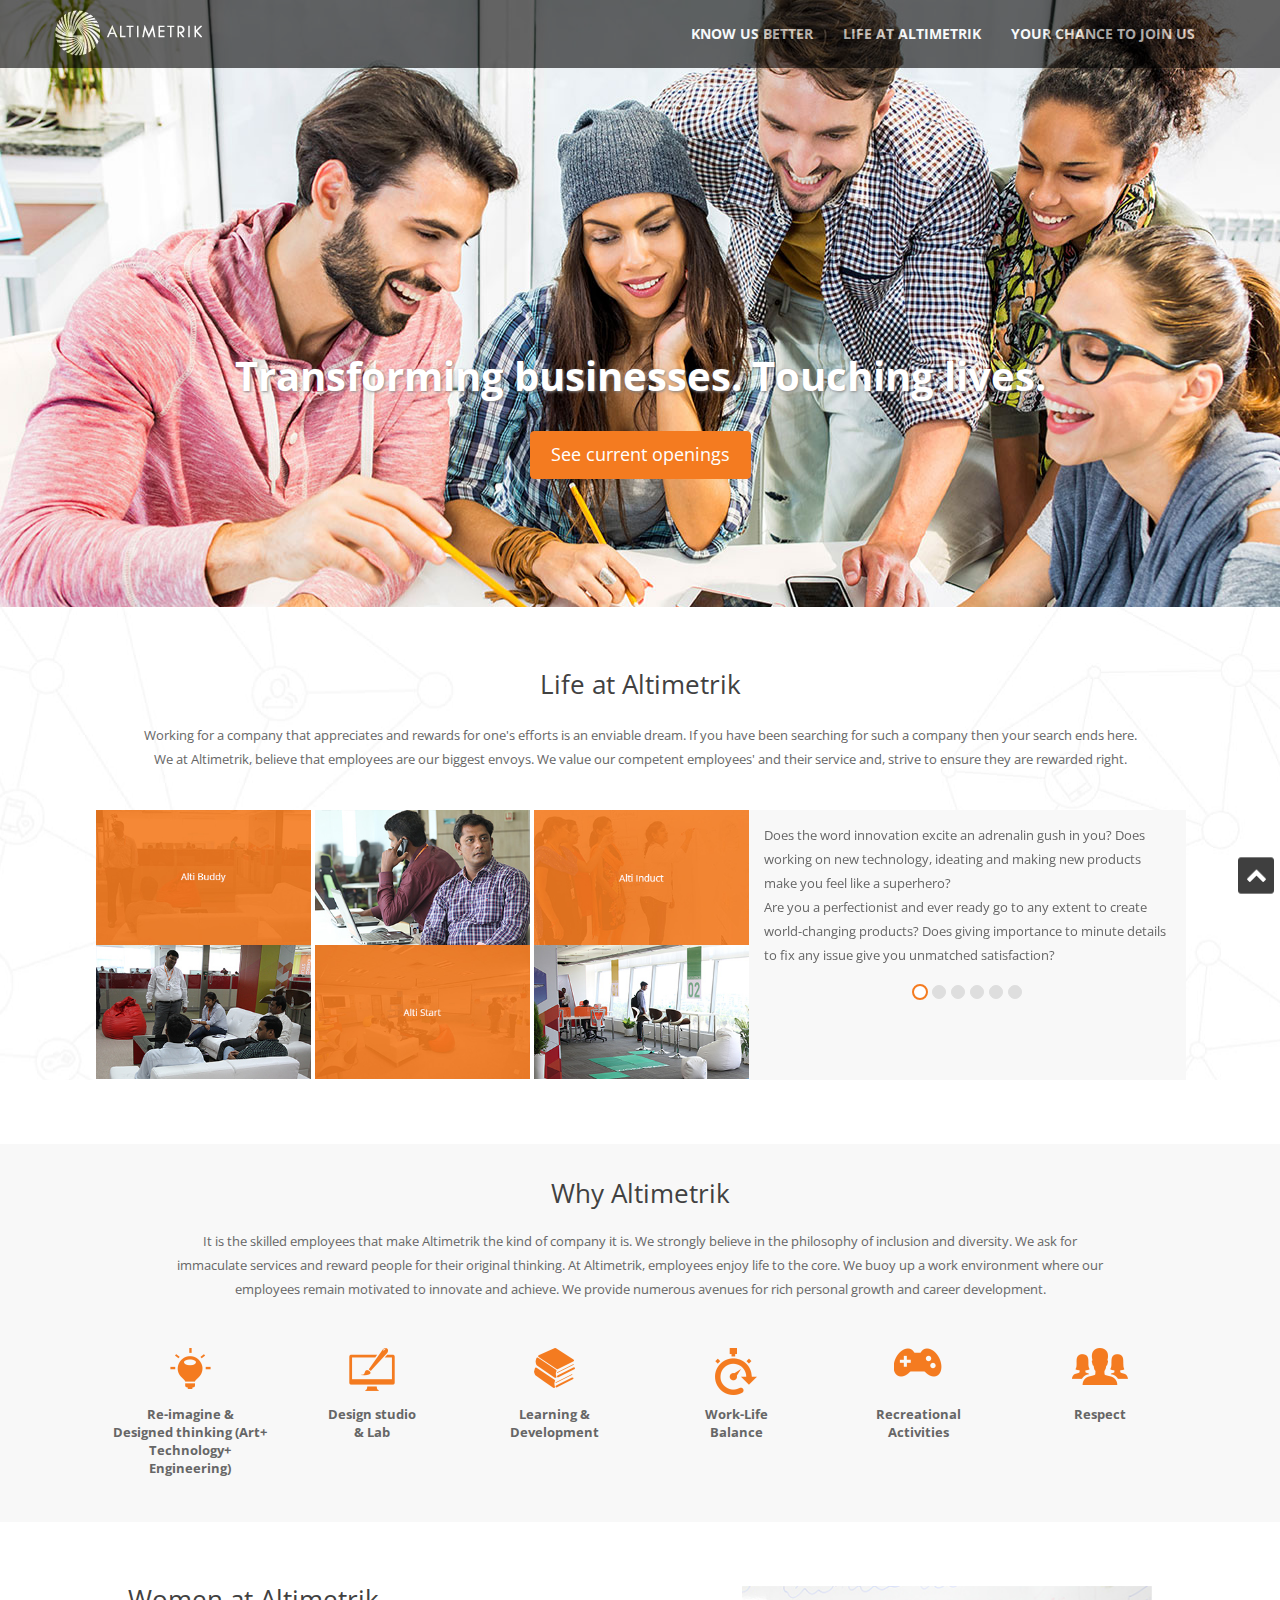
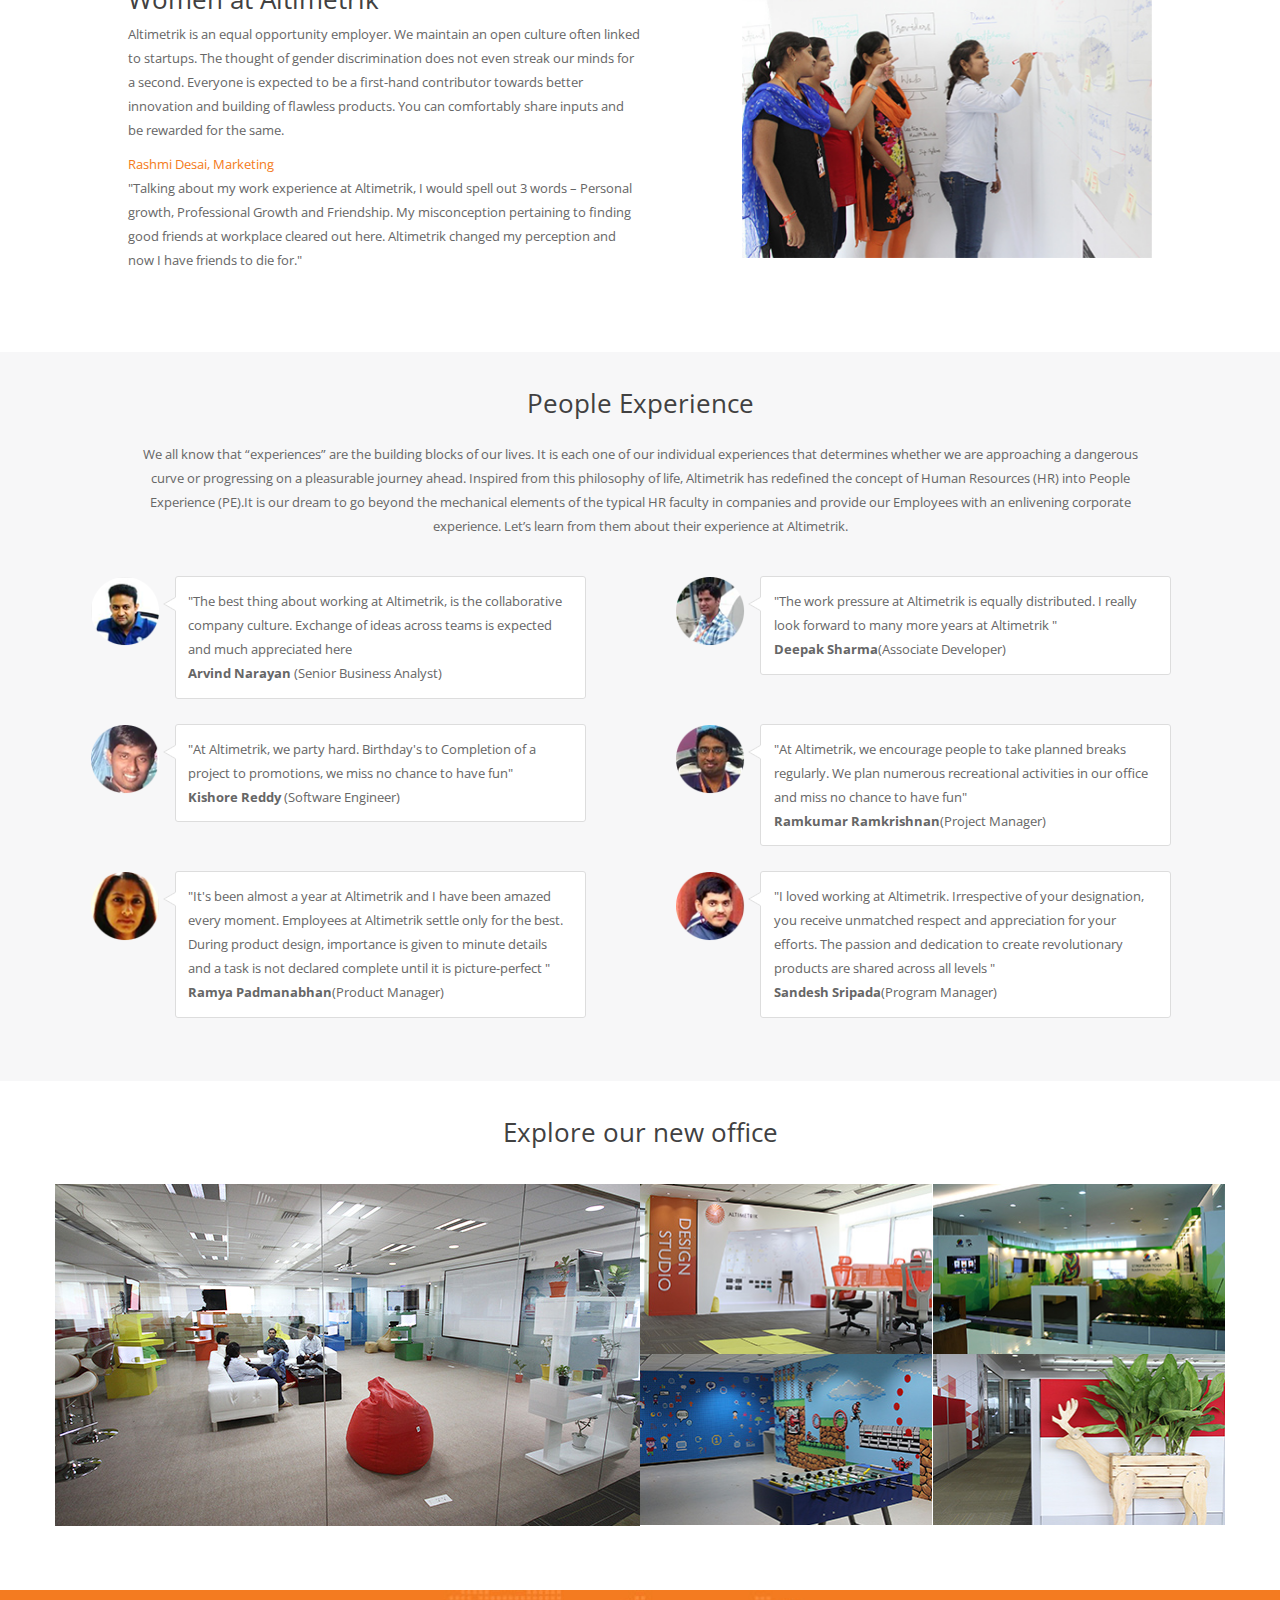
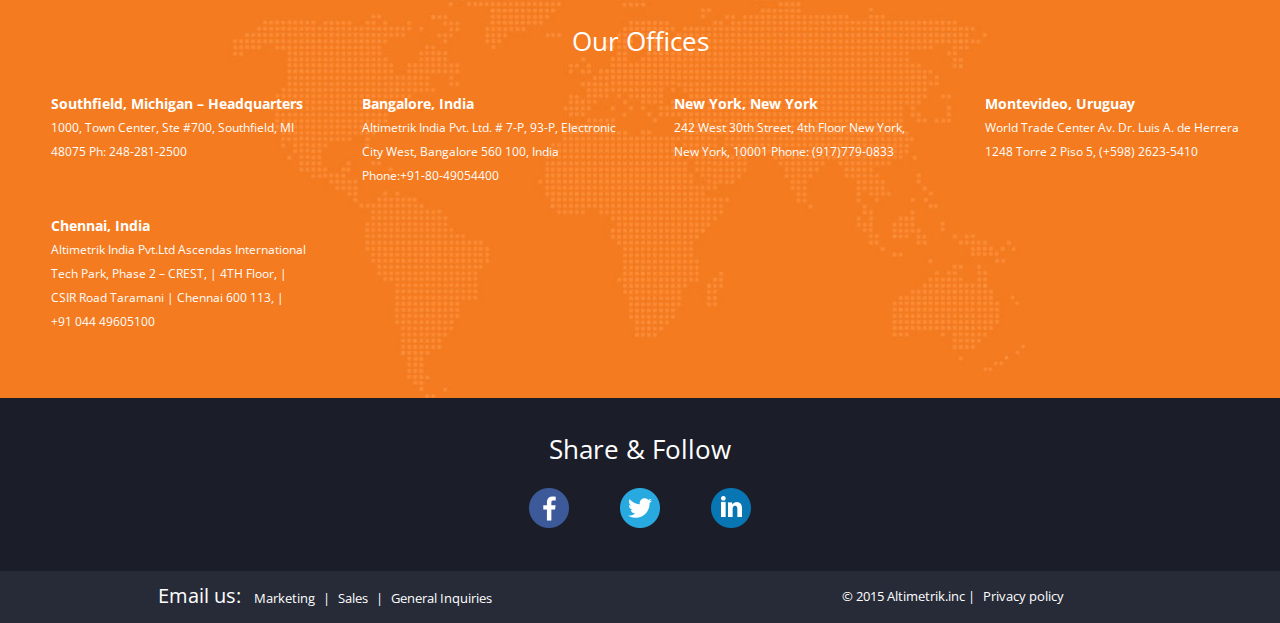
<file: index.html>
<!DOCTYPE html>
<html lang="en">
   <head>
      <meta charset="utf-8">
      <meta http-equiv="X-UA-Compatible" content="IE=edge">
      <meta name="viewport" content="width=device-width, initial-scale=1">
      <title>Altimetrik</title>
      <link href='http://fonts.googleapis.com/css?family=Open+Sans:400,300italic,300,400italic,600,700,700italic,800,800italic,600italic' rel='stylesheet' type='text/css'>
      <link href="css/bootstrap.min.css" rel="stylesheet">
      <link href="css/style.css" rel="stylesheet">
      <!--[if lt IE 9]>
      <script src="https://oss.maxcdn.com/html5shiv/3.7.2/html5shiv.min.js"></script>
      <script src="https://oss.maxcdn.com/respond/1.4.2/respond.min.js"></script>
      <![endif]-->
   </head>
   <body class="loading" id="page-top" data-spy="scroll" data-target=".navbar-fixed-top">
      <header class="jobspic" id="top">
         <nav class="navbar navbar-inverse navbar-fixed-top">
            <div class="container">
               <div class="navbar-header">
                  <button type="button" class="navbar-toggle collapsed" data-toggle="collapse" data-target="#navbar" aria-expanded="false" aria-controls="navbar">
                  <span class="sr-only">Toggle navigation</span>
                  <span class="icon-bar"></span>
                  <span class="icon-bar"></span>
                  <span class="icon-bar"></span>
                  </button>
                  <a class="navbar-brand logo" href="index.html"></a>
               </div>
               <div id="navbar" class="collapse navbar-collapse">
                  <ul class="nav navbar-nav">
					<li><a class="page-scroll" href="about.html#aboutus">Know Us Better</a></li>                    
					<li><a class="page-scroll" href="#life">Life at Altimetrik </a></li>                    
                     <li><a class="page-scroll" href="jobs.html">Your Chance to Join Us</a></li>
                  </ul>
               </div>
               <!--/.nav-collapse -->
            </div>
         </nav>
         <div class="header_content">
            <h1>Transforming businesses. Touching lives.</h1>
            <a href="jobs.html#jobopening" class="btn btn-default opening">See current openings</a>
         </div>
         <div id="life" class="top"></div>
      </header>
      <section class="container life text-center">
         <div class="row">
            <h2>Life at Altimetrik</h2>
            <article>Working for a company that appreciates and rewards for one's efforts is an enviable dream. If you have been searching for such a company then your search ends here. <br>
               We at Altimetrik, believe that employees are our biggest envoys. We value our competent employees' and their service and, strive to ensure they are rewarded right. 
            </article>
            <div class="col-xs-12 col-md-8 col-lg-7 pull-left text-right no_pad_rt no_pad_lft life_img"> 
				<a href="#"><img src="images/AltiImages/1-overlay.jpg" class="img-responsive" alt="Altimetrik"></a>
				<a href="#"><img src="images/AltiImages/2.jpg" class="img-responsive" alt="Altimetrik"></a>
				<a href="#"><img src="images/AltiImages/4-overlay.jpg" class="img-responsive" alt="Altimetrik"></a>
				<a href="#"><img src="images/AltiImages/3.jpg" class="img-responsive" alt="Altimetrik"></a>
				
				<a href="#"><img src="images/AltiImages/5-overlay.jpg" class="img-responsive" alt="Altimetrik"></a>
				<a href="#"><img src="images/AltiImages/6.jpg" class="img-responsive" alt="Altimetrik"></a> 
            </div>
            <div class="col-xs-12 col-md-4 pull-left life_content">
               <div id="carousel-example-generic" class="carousel slide mg_top" data-ride="carousel">
                  <!-- Indicators -->
                  <ol class="carousel-indicators btm1">
                     <li data-target="#carousel-example-generic" data-slide-to="0" class="active"></li>
                     <li data-target="#carousel-example-generic" data-slide-to="1"></li>
                     <li data-target="#carousel-example-generic" data-slide-to="2"></li>
                     <li data-target="#carousel-example-generic" data-slide-to="3" ></li>
                     <li data-target="#carousel-example-generic" data-slide-to="4"></li>
                     <li data-target="#carousel-example-generic" data-slide-to="5"></li>
                  </ol>
                  <!-- Wrapper for slides -->
                  <div class="carousel-inner" role="listbox">
                     <div class="item active">
                        Does the word innovation excite an adrenalin gush in you? 
                        Does working on new technology, ideating and making new products make you feel like a superhero?<br/>
                        Are you a perfectionist and ever ready go to any extent to create world-changing products? 
                        Does giving importance to minute details to fix any issue give you unmatched satisfaction?
                     </div>
                     <div class="item">
                        Then, Altimetrik is the place you ought to be in. Altimetrik, is a fantastic place that provides unmatched freedom and appreciation to innovative product creators. You are free to ideate and share about technology and products that could modify the way we live today and make our future more comforting. 
                     </div>
                     <div class="item">
                        At Altimetrik, we follow a transparent work process.  We don't practice the art of hiding information from clients. We tend to work in coercive teams and ensure timely delivery of high-quality services. We strive to create a work environment where fresh ideas can be shared by anyone comfortably. 
                        At Altimetrik, you sense the same feel - Be it your first day or the day you give notice. Every moment is a learning experience. You only spend cherish able moments here. 
                     </div>
                     <div class="item">
                        Alti Start: Your AltiSTART experience starts before you officially join Altimetrik and lasts until the end of the first quarter. <br/>
                        Aim: A topnotch onboarding experience.<br/>
                        Benefit: Decreases nervousness and increases comfort. 
                     </div>
                     <div class="item">
                        Alti Buddy: You might join as the CEO of a company or an intern, the first day is always filled with unwanted anxiousness and fear. 
                        You don't know where the washroom is plus, you don't know whom to ask for it. 
                        Alti Buddy, a fantastic initiative, is a part of the AltiSTART program. 
                        After completing the joining formalities, you will be introduced to your 'First Friend' at Altimetrik. 
                        Your Friend would welcome you. He or she will be the point of contact and help you resolve any kind of official issues that crop up. 
                     </div>
                     <div class="item">
                        Alti Induct: An unmatched induction experience – it makes you discover where Altimetrik stands in the ever expanding technology universe. 
                        The past, present and future of Altimetrik will be showcased. You will be introduced to great leaders who will speak out their 3Cs –initiative, involvement and ideas. 
                     </div>
                  </div>
                  <!-- Controls -->
               </div>
            </div>
         </div>
      </section>
      <section class="container why text-center">
         <div class="row">
            <h3 class="mg_top">Why Altimetrik</h3>
            <article>It is the skilled employees that make Altimetrik the kind of company it is. We strongly believe in the philosophy of inclusion and diversity. We ask for immaculate services and reward people for their original thinking.  At Altimetrik, employees enjoy life to the core. We buoy up a work environment where our employees remain motivated to innovate and achieve. We provide numerous avenues for rich personal growth and career development. </article>
            <ul>
               <li>
                  <span id="rdt">
                     <figure class="why5"></figure>
                     <strong>Re-imagine & <br>Designed thinking (Art+ Technology+ Engineering) </strong>
                  </span>                  
               </li>
               <li >
                  <span id="dsnl">
                     <figure class="why6"></figure>
                     <strong>Design studio <br>& Lab</strong>
                  </span>                  
               </li>
			   <li>
                  <span id="lnd">
                     <figure class="why1"></figure>
                     <strong>Learning & <br>Development</strong>
                  </span>                  
               </li>
               <li>
                  <span id="wlb">
                     <figure class="why2"></figure>
                     <strong>Work-Life <br>Balance</strong>
                  </span>                  
               </li>
               <li>
                  <span id="ra">
                     <figure class="why3"></figure>
                     <strong>Recreational <br>Activities</strong>
                  </span>                  
               </li>
               <li>
                  <span id="res">
                     <figure class="why4"></figure>
                     <strong>Respect<br><br></strong>
                  </span>                  
               </li>
               
            </ul>
			<p id="id_lnd">At Altimetrik, we invest extensively in learning and development programs for the benefit of our employees. We prudently organize events that help upgrade technology and soft skills that eventually nurture personal growth. This would ensure that personal growth of employees is not stalled.  </p>
			<p id="id_wlb">Our work principles have been designed to benefit employees. We ensure our people maintain unspoiled work-life balance.  The need to ruin personal life to execute professional commitments seldom arises.  </p>
			<p id="id_ra">To ensure no 'Jack' from our organization becomes 'Dull', we plan leisure activities we expose them to several leisure activities. We tend to pamper them and they return back to office with a fresh thinking mind. Often, our entire office becomes a fun place to be in. We are open to activities from cycling to beekeeping, from frisbee to foxtrot.</p>
			<p id="id_dsnl">At Altimetrik, we have the access to an inimitable design studio and lab. The set up in our design studio and lab offers an environment for free thinking and encourages uninterrupted innovation. Our engineers and designers can utilize and leverage the arrangement to come up with unique ideas. 
                     The philosophy behind creation of the design studio and lab was free flow and exchange of ideas and research across hierarchies and departments.  Our engineers and designers get a platform to perform fresh experiments and innovation. 
                     Our people get uninterrupted access to information and latest technologies. 
                     We offer space, budget and project management support to ensure good ideas get executed rapidly. Sales engineers often have to kill their desire of creating compelling software demos due to presence of slow machines, intricate set-up and inadequate IT support. To combat the issue and make available facilities that foster creative thinking and innovation we have designed and installed the unique design lab. This enhances the process of transforming set of trial products into saleable ideas and commodities. Thus, making Altimetrik capable of ideating, creating, executing and launching fresh products more often in the market. We also encourage the idea of optimizing the existing solutions which becomes possible due to the adequate amenities present in our lab.
			</p>
			<p id="id_rdt">At Altimetrik, we believe in the infusion of Art, Technology and Engineering. We believe the future of the Software industry is going to be more of assembling of codes rather than development of codes.  We would make available certain sets of ready-to-be-used codes that could be put together rapidly, without much hassle. The ready-to-be-used codes would be tried and tested to perfection and one would not require spending useless time testing it every time.  The codes could be Engineered to work under varied circumstances, contexts and scale. 
                     We strongly believe that the world of software development desperately requires infusion of art. We at Altimetrik, involve creativity and art in every project we work on. We tend to lean towards convergence of Art, Technology and Engineering.
            </p>
			<p id="id_res">At Altimetrik, we foster a culture of passion, integrity, and openness. We work in coercive teams and encourage healthy competition.  </p>
         </div>
      </section>
      <section class="container woman">
         <div class="row">
            <div class="woman_text">
               <h3>Women at Altimetrik</h3>
               <span>
                  Altimetrik is an equal opportunity employer. We maintain an open culture often linked to startups. The thought of gender discrimination does not even streak our minds for a second. Everyone is expected to be a first-hand contributor towards better innovation and building of flawless products. You can comfortably share inputs and be rewarded for the same. 
                  <strong>Rashmi Desai, Marketing </strong>
                  <p>"Talking about my work experience at Altimetrik, I would spell out 3 words – Personal growth, Professional Growth and Friendship. My misconception pertaining to finding good friends at workplace cleared out here. Altimetrik changed my perception and now I have friends to die for."</p>
               </span>
            </div>
            <div class="woman_slider">
               <div id="carousel-example-generic1" class="carousel slide" data-ride="carousel">
                  <!-- Indicators -->
                  <ol class="carousel-indicators btm1">
                     <!--<li data-target="#carousel-example-generic1" data-slide-to="0" class="active"></li>
						 <li data-target="#carousel-example-generic1" data-slide-to="1"></li>
						 <li data-target="#carousel-example-generic1" data-slide-to="2"></li>-->
                  </ol>
                  <!-- Wrapper for slides -->
                  <div class="carousel-inner" role="listbox">
                     <div class="item active">
                        <img src="images/women-at-alti.jpg" class="img-responsive" alt="Altimetrik">
                     </div>
                     
                  </div>
                  <!-- Controls -->
               </div>
            </div>
         </div>
      </section>
      <section class="container people text-center">
         <div class="row">
            <h3 class="mg_top mg_top1">People Experience</h3>
			<article class="col-md-12 col-sm-12 col-xs-12">We all know that “experiences” are the building blocks of our lives. It is each one of our individual experiences that determines whether we are approaching a dangerous curve or progressing on a pleasurable journey ahead. Inspired from this philosophy of life, Altimetrik has redefined the concept of Human Resources (HR) into People Experience (PE).It is our dream to go beyond the mechanical elements of the typical HR faculty in companies and provide our Employees with an enlivening corporate experience. 
 
				Let’s learn from them about their experience at Altimetrik. </article>

            <ul>
               <li>
                  <figure><img src="images/TestimonialsImages/Arvind-Narayan--Senior-Business-Analyst.png" width="70" height="70" alt="Altimetrik"></figure>
                  <p><b></b>"The best thing about working at Altimetrik, is the collaborative company culture. Exchange of ideas across teams is expected and much appreciated here <span>
				  <strong>Arvind Narayan</strong> (Senior Business Analyst)</span></p>
               </li>
               <li>
                  <figure><img src="images/TestimonialsImages/Deepak-Sharma--Associate-Developer.png" width="70" height="70" alt="Altimetrik"></figure>
                  <p><b></b>"The work pressure at Altimetrik is equally distributed. I really look forward to many more years at Altimetrik " <span>
				  <strong>Deepak Sharma</strong>(Associate Developer)</span></p>
               </li>
               <li>
                  <figure><img src="images/TestimonialsImages/Kishore-Reddy--Software-Engineer.png" width="70" height="70" alt="Altimetrik"></figure>
                  <p><b></b>"At Altimetrik, we party hard. Birthday's to Completion of a project to promotions, we miss no chance to have fun" <span>
				  <strong>Kishore Reddy</strong> (Software Engineer)</span></p>
               </li>
               <li>
                  <figure><img src="images/TestimonialsImages/Ramkumar-Ramkrishnan-Project-Manager.png" width="70" height="70" alt="Altimetrik"></figure>
                  <p><b></b>"At Altimetrik, we encourage people to take planned breaks regularly. We plan numerous recreational activities in our office and miss no chance to have fun" <span>
				  <strong>Ramkumar Ramkrishnan</strong>(Project Manager)</span></p>
               </li>
               <li>
                  <figure><img src="images/TestimonialsImages/Ramya-Padmanabhan--Product-Manager.png" width="70" height="70" alt="Altimetrik"></figure>
                  <p><b></b>"It's been almost a year at Altimetrik and I have been amazed every moment. Employees at Altimetrik settle only for the best. During product design, importance is given to minute details and a task is not declared complete until it is picture-perfect " 
				  <span><strong>Ramya Padmanabhan</strong>(Product Manager)</span></p>
               </li>
               <li>
                  <figure><img src="images/TestimonialsImages/Sandesh-Sripada--Program-Manager.png" width="70" height="70" alt="Altimetrik"></figure>
                  <p><b></b>"I loved working at Altimetrik. Irrespective of your designation, you receive unmatched respect and appreciation for your efforts. The passion and dedication to create revolutionary products are shared across all levels " 
				  <span><strong>Sandesh Sripada</strong>(Program Manager)</span></p>
               </li>
            </ul>
         </div>
      </section>
      <section class="container events text-center" style="display:none">
         <div class="row">
            <h2>Events/New at Altimetrik</h2>
            <article>Innovation at Altimetrik, is a way of life.  We breathe and live innovation individually and as a team, at all levels. Here is something NEW, we have for YOU. </article>
            <div class="flexslider carousel">
               <ul class="slides">
                  <li> 
                     <a href="#"><img src="images/events1.jpg" width="320" height="240" alt="Altimetrik"></a>
                     <strong>Event 1</strong>
                     Dignissimos ducimus
                  </li>
                  <li>
                     <a href="#"><img src="images/events2.jpg" width="320" height="240" alt="Altimetrik"></a>
                     <strong>Event 2</strong>
                     Rerum facilis est 
                  </li>
                  <li>
                     <a href="#"><img src="images/events3.jpg" width="320" height="240" alt="Altimetrik"></a>
                     <strong>Event 3</strong>
                     Vero eos et accusamus et 
                  </li>
                  <li>
                     <a href="#"><img src="images/events4.jpg" width="320" height="240" alt="Altimetrik"></a>
                     <strong>Event 4</strong>
                     Cusamus et iusto odio 
                  </li>
                  <li> 
                     <a href="#"><img src="images/events1.jpg" width="320" height="240" alt="Altimetrik"></a>
                     <strong>Event 1</strong>
                     Dignissimos ducimus
                  </li>
                  <li>
                     <a href="#"><img src="images/events2.jpg" width="320" height="240" alt="Altimetrik"></a>
                     <strong>Event 2</strong>
                     Rerum facilis est 
                  </li>
                  <li>
                     <a href="#"><img src="images/events3.jpg" width="320" height="240" alt="Altimetrik"></a>
                     <strong>Event 3</strong>
                     Vero eos et accusamus et 
                  </li>
                  <li>
                     <a href="#"><img src="images/events4.jpg" width="320" height="240" alt="Altimetrik"></a>
                     <strong>Event 4</strong>
                     Cusamus et iusto odio 
                  </li>
               </ul>
            </div>
         </div>
      </section>
      <section class="container office text-center">
         <div class="row">
            <h3>Explore our new office</h3>
            <div class="office_container">
               <div class="office_box1"><a href="#"><img src="images/NewOffice/explore-office-video.jpg" class="img-responsive" alt="Altimetrik"></a></div>
               <div class="office_box2"><a href="#"><img src="images/NewOffice/explore-office-1.jpg" class="img-responsive" alt="Altimetrik"></a>
				<a href="#"><img src="images/NewOffice/explore-office-2.jpg" class="img-responsive" alt="Altimetrik"></a></div>
               <div class="office_box3"><a href="#"><img src="images/NewOffice/explore-office-3.jpg" class="img-responsive" alt="Altimetrik"></a>
			   <a href="#"><img src="images/NewOffice/explore-office-4.jpg" class="img-responsive" alt="Altimetrik"></a></div>
            </div>
            <div class="office_location text-center">
               <h3>Our Offices</h3>
               <div class="address_box">
                  <address><strong>Southfield, Michigan – Headquarters</strong> 
                     1000, Town Center, Ste #700, Southfield, MI 48075 Ph: 248-281-2500 
                  </address>
                  <address><strong>Bangalore, India </strong> 
                     Altimetrik India Pvt. Ltd. # 7-P, 93-P, Electronic City West, Bangalore 560 100, India Phone:+91-80-49054400 
                  </address>
                  <address><strong>New York, New York </strong> 
                     242 West 30th Street, 4th Floor New York, New York, 10001 Phone: (917)779-0833 
                  </address>
                  <address><strong>Montevideo, Uruguay</strong>
                     World Trade Center Av. Dr. Luis A. de Herrera 1248 Torre 2 Piso 5, (+598) 2623-5410
                  </address>
                  <div class="clearfix"></div>
                  <address><strong>Chennai, India</strong>
                     Altimetrik India Pvt.Ltd Ascendas International Tech Park, Phase 2 – CREST, | 4TH Floor, | CSIR Road Taramani | Chennai 600 113, | +91 044 49605100 
                  </address>
               </div>
            </div>
         </div>
      </section>
      <section class="container social text-center">
         <div class="row">
            <h3 class="mg_top">Share & Follow</h3>
            <a href="https://www.facebook.com/pages/Altimetrik/457127814375081" class="facebook"></a><a href="https://twitter.com/Altimetrik" class="twitter"></a><a href="https://www.linkedin.com/company/altimetrik?trk=tyah" class="linkedin"></a>   
         </div>
      </section>
      <section class="container footer text-center">
         <div class="row">
            <ul>
               <li><a class="fsize" href="javascript:void 0">Email us:</a> <a href="mailto:marketing@altimetrik.com">Marketing</a> | <a href="mailto:sales@altimetrik.com">Sales</a> | <a href="mailto:infoat@altimetrik.com">General Inquiries</a></li>
               <li>© 2015 Altimetrik.inc   |   <a href="#">Privacy policy</a></li>
            </ul>
         </div>
      </section>
      <div class="page-top"><a class="page-scroll" href="#top"><img src="images/icon_page_up.png" width="38" height="38" alt="Page Top"></a></div>
      <script src="https://ajax.googleapis.com/ajax/libs/jquery/1.11.2/jquery.min.js"></script>
      <script src="js/bootstrap.min.js"></script>
      <script src="js/scrolling-nav.js"></script>
      <script src="js/jquery.easing.min.js"></script>
      <script src="js/jquery.flexslider.js"></script>
      <script type="text/javascript">
         (function() {
         
         // store the slider in a local variable
         var $window = $(window),
           flexslider;
         
         // tiny helper function to add breakpoints
         function getGridSize() {
         return (window.innerWidth < 480) ? 1 :
         (window.innerWidth < 600) ? 2 :
                (window.innerWidth < 900) ? 3 : 4;
         }
         
         /*  $(function() {
         SyntaxHighlighter.all();
         });
         */
         $window.load(function() {
			 $('.flexslider').flexslider({
			   animation: "slide",
			   animationLoop: false,
			   itemWidth: 320,
			   itemMargin: 0,
			   minItems: getGridSize(), // use function to pull in initial value
			   maxItems: getGridSize(), // use function to pull in initial value
			   start: function(slider){			   
				flexslider = slider;
			  }
			 });
         
         
         // check grid size on resize event
			 $window.resize(function() {
				 var gridSize = getGridSize(); 
				 flexslider.vars.minItems = gridSize;
				 flexslider.vars.maxItems = gridSize;
			 });
        
			$('.why').on('click','li > span',function(){
				var j = $('#id_'+$(this).attr('id'));
				$(this).closest('div').find('p').hide();
				
				j.slideDown('slow',function(){
							scrollToElement(j);
				});
				//
				
				
			});
		});
         
         }());
		 
		 function scrollToElement(ele) {
			$('html, body').animate({ scrollTop: ele.offset().top-100}, 1500);
			//$(window).scrollTop(ele.offset().top-100).scrollLeft(ele.offset().left);
         }

		 
      </script>
   </body>
</html>
</file>
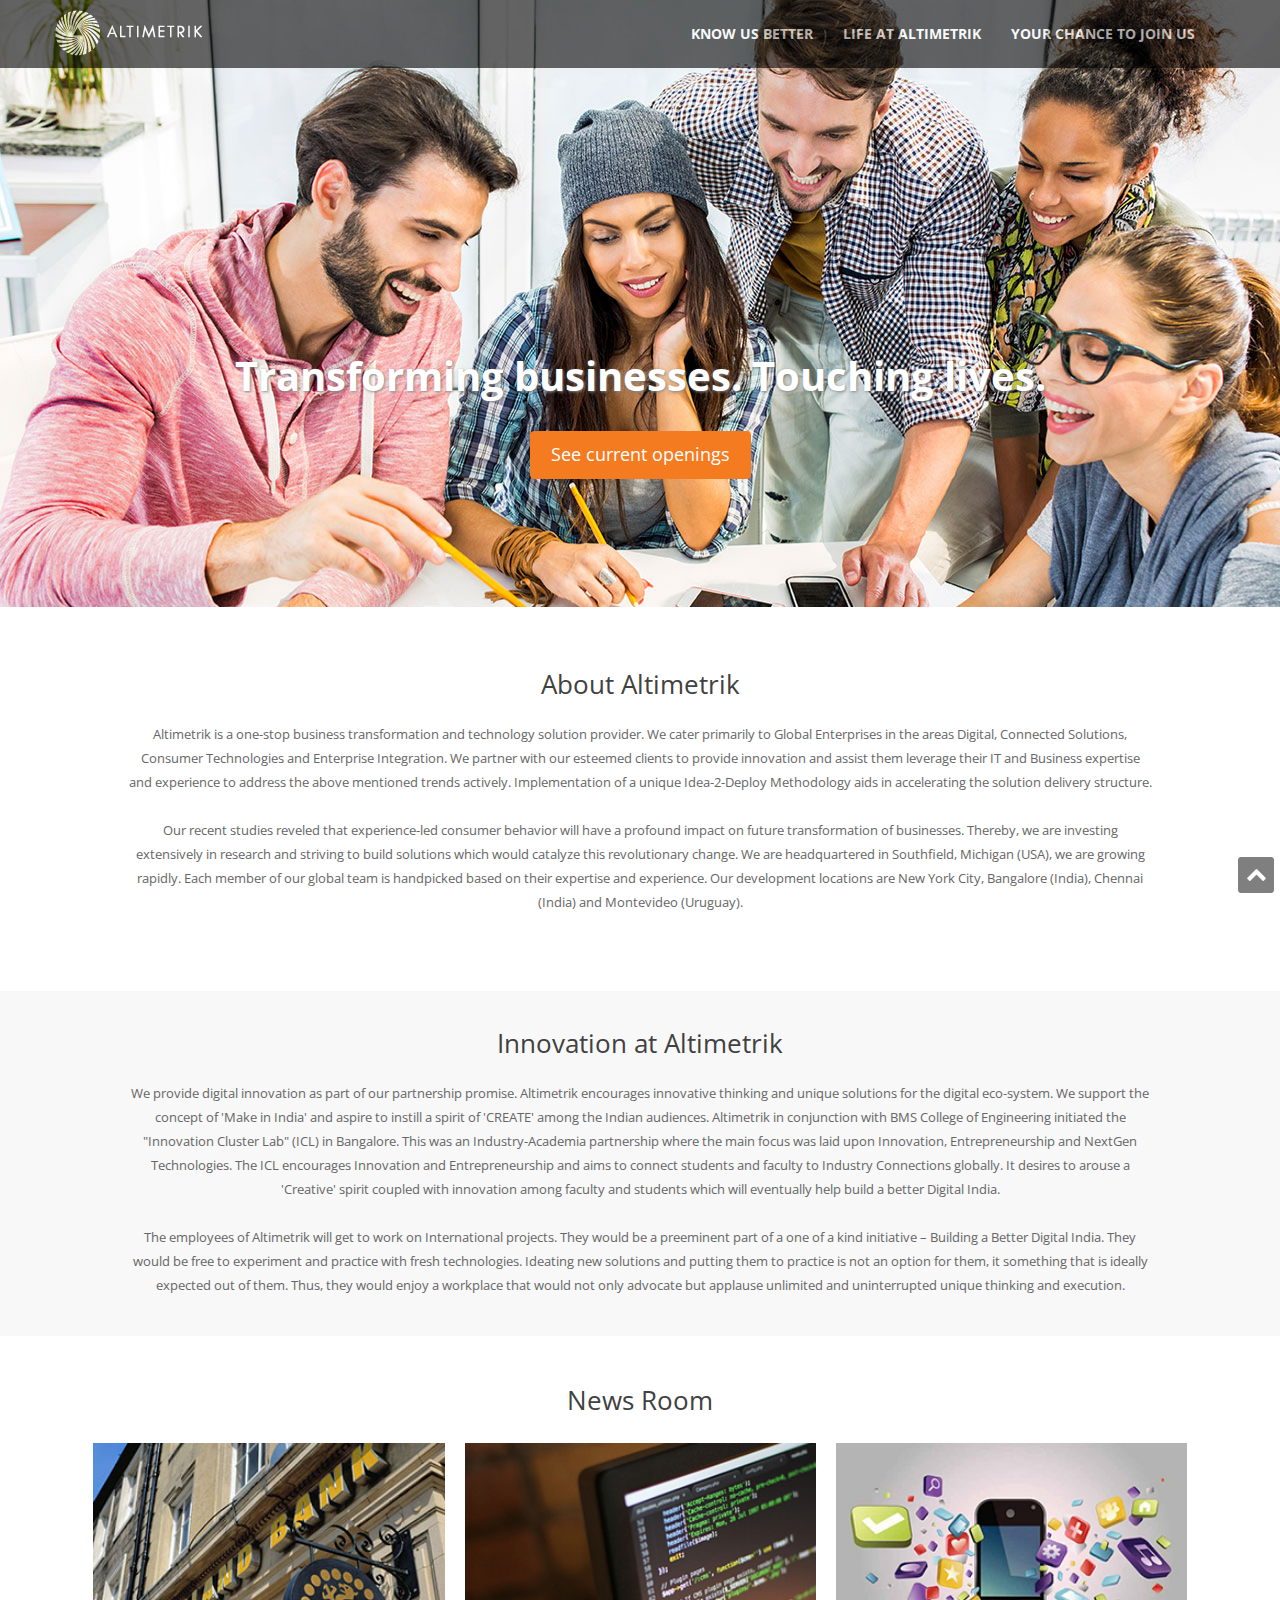
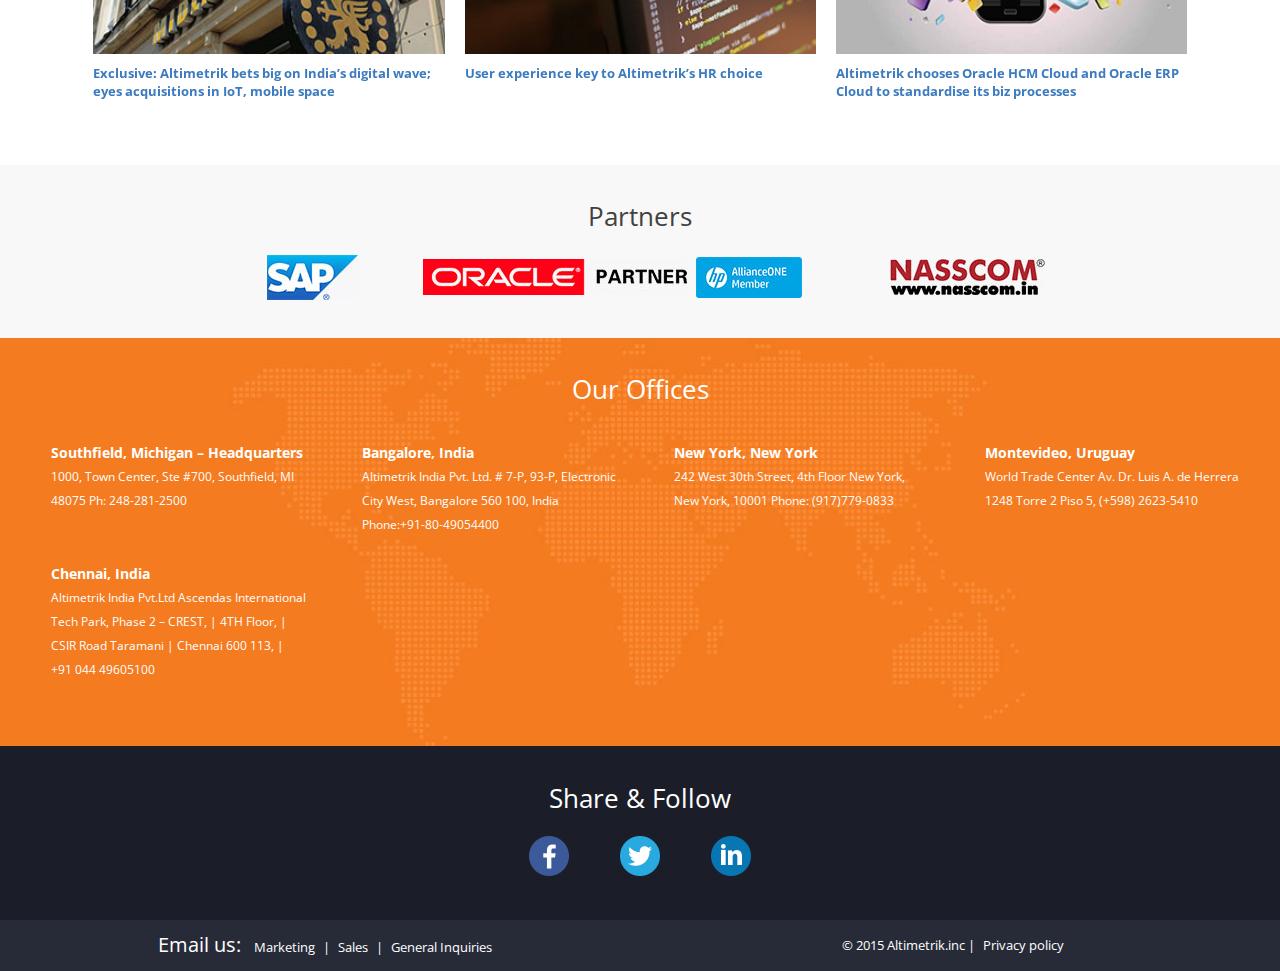
<file: about.html>
<!DOCTYPE html>
<html lang="en">
   <head>
      <meta charset="utf-8">
      <meta http-equiv="X-UA-Compatible" content="IE=edge">
      <meta name="viewport" content="width=device-width, initial-scale=1">
      <title>Altimetrik</title>
      <link href='http://fonts.googleapis.com/css?family=Open+Sans:400,300italic,300,400italic,600,700,700italic,800,800italic,600italic' rel='stylesheet' type='text/css'>
      <link href="css/bootstrap.min.css" rel="stylesheet">
      <link href="css/style.css" rel="stylesheet">
      <!--[if lt IE 9]>
      <script src="https://oss.maxcdn.com/html5shiv/3.7.2/html5shiv.min.js"></script>
      <script src="https://oss.maxcdn.com/respond/1.4.2/respond.min.js"></script>
      <![endif]-->
   </head>
   <body class="loading" id="page-top" data-spy="scroll" data-target=".navbar-fixed-top">
      <header class="jobspic" id="top">
         <nav class="navbar navbar-inverse navbar-fixed-top">
            <div class="container">
               <div class="navbar-header">
                  <button type="button" class="navbar-toggle collapsed" data-toggle="collapse" data-target="#navbar" aria-expanded="false" aria-controls="navbar">
                  <span class="sr-only">Toggle navigation</span>
                  <span class="icon-bar"></span>
                  <span class="icon-bar"></span>
                  <span class="icon-bar"></span>
                  </button>
                  <a class="navbar-brand logo" href="index.html"></a>
               </div>
               <div id="navbar" class="collapse navbar-collapse">
                  <ul class="nav navbar-nav">
                     
                     <li><a class="page-scroll" href="#aboutus">Know Us Better</a></li>
                     <li><a class="page-scroll" href="index.html">Life at Altimetrik </a></li>
					 <li><a class="page-scroll" href="jobs.html">Your Chance to Join Us</a></li>
                  </ul>
               </div>
               <!--/.nav-collapse -->
            </div>
         </nav>
         <div class="header_content">
            <h1>Transforming businesses. Touching lives.</h1>
            <a href="jobs.html#jobopening" class="btn btn-default opening">See current openings</a>
         </div>
         <div id="life" class="top"></div>
      </header>
      <section class="container about text-center" id="aboutus" name="aboutus">
         <div class="row">
            <h2>About Altimetrik</h2>
            <article>Altimetrik is a one-stop business transformation and technology solution provider. We cater primarily to Global Enterprises in the areas Digital, Connected Solutions, Consumer Technologies and Enterprise Integration. We partner with our esteemed clients to provide innovation and assist them leverage their IT and Business expertise and experience to address the above mentioned trends actively. Implementation of a unique Idea-2-Deploy Methodology aids in accelerating the solution delivery structure.  <br>
               <br>
               Our recent studies reveled that experience-led consumer behavior will have a profound impact on future transformation of businesses. Thereby, we are investing extensively in research and striving to build solutions which would catalyze this revolutionary change. We are headquartered in Southfield, Michigan (USA), we are growing rapidly. Each member of our global team is handpicked based on their expertise and experience. Our development locations are New York City, Bangalore (India), Chennai (India) and Montevideo (Uruguay). 
            </article>
         </div>
      </section>
      <section class="container innovation text-center">
         <div class="row">
            <h3 class="mg_top mg_top2">Innovation at Altimetrik</h3>
            <article>We provide digital innovation as part of our partnership promise. Altimetrik encourages innovative thinking and unique solutions for the digital eco-system. We support the concept of 'Make in India' and aspire to instill a spirit of 'CREATE' among the Indian audiences. Altimetrik in conjunction with BMS College of Engineering initiated the "Innovation Cluster Lab" (ICL) in Bangalore. This was an Industry-Academia partnership where the main focus was laid upon Innovation, Entrepreneurship and NextGen Technologies. The ICL encourages Innovation and Entrepreneurship and aims to connect students and faculty to Industry Connections globally. It desires to arouse a 'Creative' spirit coupled with innovation among faculty and students which will eventually help build a better Digital India. <br>
               <br>
               The employees of Altimetrik will get to work on International projects. They would be a preeminent part of a one of a kind initiative – Building a Better Digital India. They would be free to experiment and practice with fresh technologies. Ideating new solutions and putting them to practice is not an option for them, it something that is ideally expected out of them. Thus, they would enjoy a workplace that would not only advocate but applause unlimited and uninterrupted unique thinking and execution.  
            </article>
         </div>
      </section>
	  <!--
      <section class="container leader text-center mg_top2">
         <div class="row">
            <h3>Leadership at Altimetrik</h3>
            <div class="flexslider2 carousel">
               <ul class="slides">
                  <li>
                     <p>You have to get up every morning and tell yourself "I Can Do This" <span><strong>Suvam Ghosh</strong> (Creative Director)</span></p>
                     <b></b>
                     <figure><img src="images/people1.jpg" width="70" height="70" alt="Altimetrik"></figure>
                  </li>
                  <li>
                     <p>The Greatest pleasure in life is doing what people say you cannot do. <span><strong>Rajeev Bhatia </strong>(Sr. Manager, Operations)</span></p>
                     <b></b>
                     <figure><img src="images/people2.jpg" width="70" height="70" alt="Altimetrik"></figure>
                  </li>
                  <li>
                     <p>Stop Being afraid of what could go wrong and start being positive about what could go right. <span><strong>Ramesh Tripathy</strong> (CEO & Director)</span></p>
                     <b></b>
                     <figure><img src="images/people1.jpg" width="70" height="70" alt="Altimetrik"></figure>
                  </li>
                  <li>
                     <p>Work until your idols become your rivals <span><strong>Drake </strong>(HR)</span></p>
                     <b></b>
                     <figure><img src="images/people2.jpg" width="70" height="70" alt="Altimetrik"></figure>
                  </li>
                  <li>
                     <p>You have to get up every morning and tell yourself "I Can Do This" <span><strong>Suvam Ghosh</strong> (Creative Director)</span></p>
                     <b></b>
                     <figure><img src="images/people1.jpg" width="70" height="70" alt="Altimetrik"></figure>
                  </li>
                  <li>
                     <p>The Greatest pleasure in life is doing what people say you cannot do. <span><strong>Rajeev Bhatia </strong>(Sr. Manager, Operations)</span></p>
                     <b></b>
                     <figure><img src="images/people2.jpg" width="70" height="70" alt="Altimetrik"></figure>
                  </li>
                  <li>
                     <p>Stop Being afraid of what could go wrong and start being positive about what could go right. <span><strong>Ramesh Tripathy</strong> (CEO & Director)</span></p>
                     <b></b>
                     <figure><img src="images/people1.jpg" width="70" height="70" alt="Altimetrik"></figure>
                  </li>
                  <li>
                     <p>Work until your idols become your rivals <span><strong>Drake </strong>(HR)</span></p>
                     <b></b>
                     <figure><img src="images/people2.jpg" width="70" height="70" alt="Altimetrik"></figure>
                  </li>
               </ul>
            </div>
         </div>
      </section>-->
      <section class="container news text-center col-lg-10 col-md-10">
         <div class="row">
            <h2>News Room</h2>
            <div class="flexslider carousel">
               <ul class="slides">
                  <li>
                     <a href="http://www.firstpost.com/business/exclusive-altimetrik-bets-big-indias-digital-wave-eyes-acquisitions-iot-mobile-space-2205952.html"><img src="images/news1.jpg" alt="Altimetrik">
                     <strong>Exclusive: Altimetrik bets big on India’s digital wave; eyes acquisitions in IoT, mobile space</strong></a>
                     
                  </li>
                  <li>
                     <a href="http://diginomica.com/2015/03/03/user-experience-key-altimetriks-hr-choice"><img src="images/news2.jpg" alt="Altimetrik">
                     <strong>User experience key to Altimetrik’s HR choice</strong></a>
                     
                  </li>
                  <li>
                     <a href="http://www.firstpost.com/business/altimetrik-chooses-oracle-hcm-cloud-oracle-erp-cloud-standardise-biz-processes-2041665.html"><img src="images/news3.jpg" alt="Altimetrik">
                     <strong>Altimetrik chooses Oracle HCM Cloud and Oracle ERP Cloud to standardise its biz processes</strong></a>
                     
                  </li>
                  
               </ul>
            </div>
         </div>
      </section>
      <section class="container partners text-center">
         <div class="row">
            <h3 class="mg_top mg_top2">Partners</h3>
            <ul>
               <li><img src="images/partners1.jpg" alt="Partners"></li>
               <li><img src="images/partners2.jpg" alt="Partners"></li>
               <li><img src="images/partners3.jpg" alt="Partners"></li>
               <li><img src="images/partners4.jpg" alt="Partners"></li>
            </ul>
         </div>
      </section>
      <section class="container office text-center nomg">
         <div class="row">
            <div class="office_location text-center nomg">
               <h3>Our Offices</h3>
               <div class="address_box">
                  <address><strong>Southfield, Michigan – Headquarters</strong> 
                     1000, Town Center, Ste #700, Southfield, MI 48075 Ph: 248-281-2500 
                  </address>
                  <address><strong>Bangalore, India </strong> 
                     Altimetrik India Pvt. Ltd. # 7-P, 93-P, Electronic City West, Bangalore 560 100, India Phone:+91-80-49054400 
                  </address>
                  <address><strong>New York, New York </strong> 
                     242 West 30th Street, 4th Floor New York, New York, 10001 Phone: (917)779-0833 
                  </address>
                  <address><strong>Montevideo, Uruguay</strong>
                     World Trade Center Av. Dr. Luis A. de Herrera 1248 Torre 2 Piso 5, (+598) 2623-5410
                  </address>
                  <div class="clearfix"></div>
                  <address><strong>Chennai, India</strong>
                     Altimetrik India Pvt.Ltd Ascendas International Tech Park, Phase 2 – CREST, | 4TH Floor, | CSIR Road Taramani | Chennai 600 113, | +91 044 49605100 
                  </address>
               </div>
            </div>
         </div>
      </section>
      <section class="container social text-center">
         <div class="row">
            <h3 class="mg_top">Share & Follow</h3>
            <a href="https://www.facebook.com/pages/Altimetrik/457127814375081" class="facebook"></a><a href="https://twitter.com/Altimetrik" class="twitter"></a><a href="https://www.linkedin.com/company/altimetrik?trk=tyah" class="linkedin"></a>   
         </div>
      </section>
      <section class="container footer text-center">
         <div class="row">
            <ul>
               <li><a class="fsize" href="javascript:void 0">Email us:</a> <a href="mailto:marketing@altimetrik.com">Marketing</a> | <a href="mailto:sales@altimetrik.com">Sales</a> | <a href="mailto:infoat@altimetrik.com">General Inquiries</a></li>
               <li>© 2015 Altimetrik.inc   |   <a href="#">Privacy policy</a></li>
            </ul>
         </div>
      </section>
      <div class="page-top"><a class="page-scroll" href="#top"></a></div>
      <script src="https://ajax.googleapis.com/ajax/libs/jquery/1.11.2/jquery.min.js"></script>
      <script src="js/bootstrap.min.js"></script>
      <script src="js/scrolling-nav.js"></script>
      <script src="js/jquery.easing.min.js"></script>
      <script src="js/jquery.flexslider.js"></script>
      <script type="text/javascript">
         (function() {
         
         // store the slider in a local variable
         var $window = $(window),
           flexslider;
         
         // tiny helper function to add breakpoints
         function getGridSize() {
         return (window.innerWidth < 480) ? 1 :
         (window.innerWidth < 600) ? 2 :
                (window.innerWidth < 900) ? 3 : 3;
         }
         /*
         $(function() {
         SyntaxHighlighter.all();
         });
         
         function scrollToElement(ele) {
			$(window).scrollTop(ele.offset().top-100).scrollLeft(ele.offset().left);
         }
         scrollToElement($('#id_aboutus'));*/
         $window.load(function() {
         $('.flexslider').flexslider({
           animation: "slide",
           animationLoop: false,
           itemWidth: 320,
           itemMargin: 0,
              minItems: getGridSize(), // use function to pull in initial value
           maxItems: getGridSize() // use function to pull in initial value
         });
         
         
         function getGridSize2() {
         return (window.innerWidth < 480) ? 1 :
         (window.innerWidth < 600) ? 1 :
                (window.innerWidth < 900) ? 1 : 1;
         }
         
         
         $('.flexslider2').flexslider({
           animation: "slide",
           animationLoop: false,
           minItems: getGridSize2(), // use function to pull in initial value
           maxItems: getGridSize2(), // use function to pull in initial value
		   start: function(slider){           
            flexslider = slider;
          }
         });
         
         $window.resize(function() {
         var gridSize = getGridSize(); 
         flexslider.vars.minItems = gridSize;
         flexslider.vars.maxItems = gridSize;
         });
         
         });
         
         // check grid size on resize event
         
         }());
		 
		 $(document).ready(function(){
		  $(window).load(function(){
			// Remove the # from the hash, as different browsers may or may not include it
			var hash = location.hash.replace('#','');
			if(hash != ''){
			   // Clear the hash in the URL
			   // location.hash = '';   // delete front "//" if you want to change the address bar
				$('html, body').animate({ scrollTop: $('#'+hash).offset().top-100}, 1000);
			   }
		   });
		});		 
      </script>
   </body>
</html>
</file>
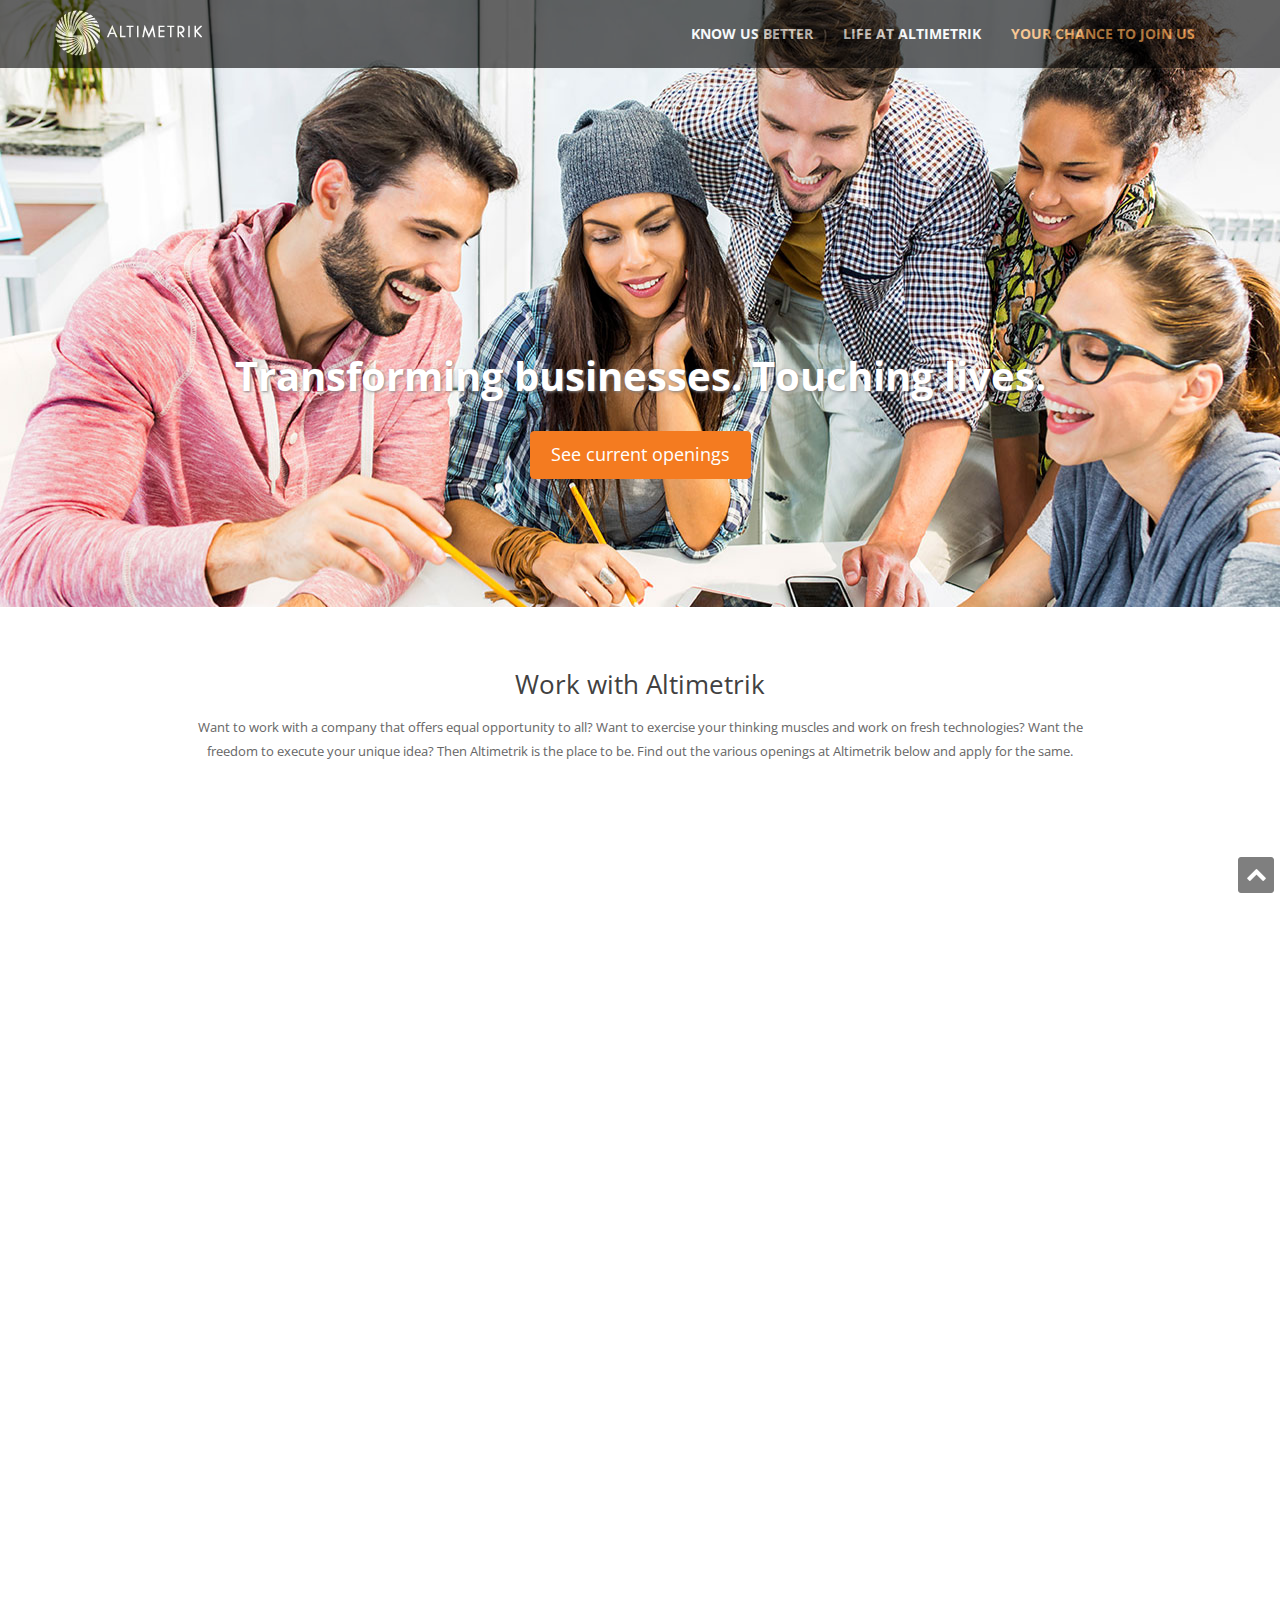
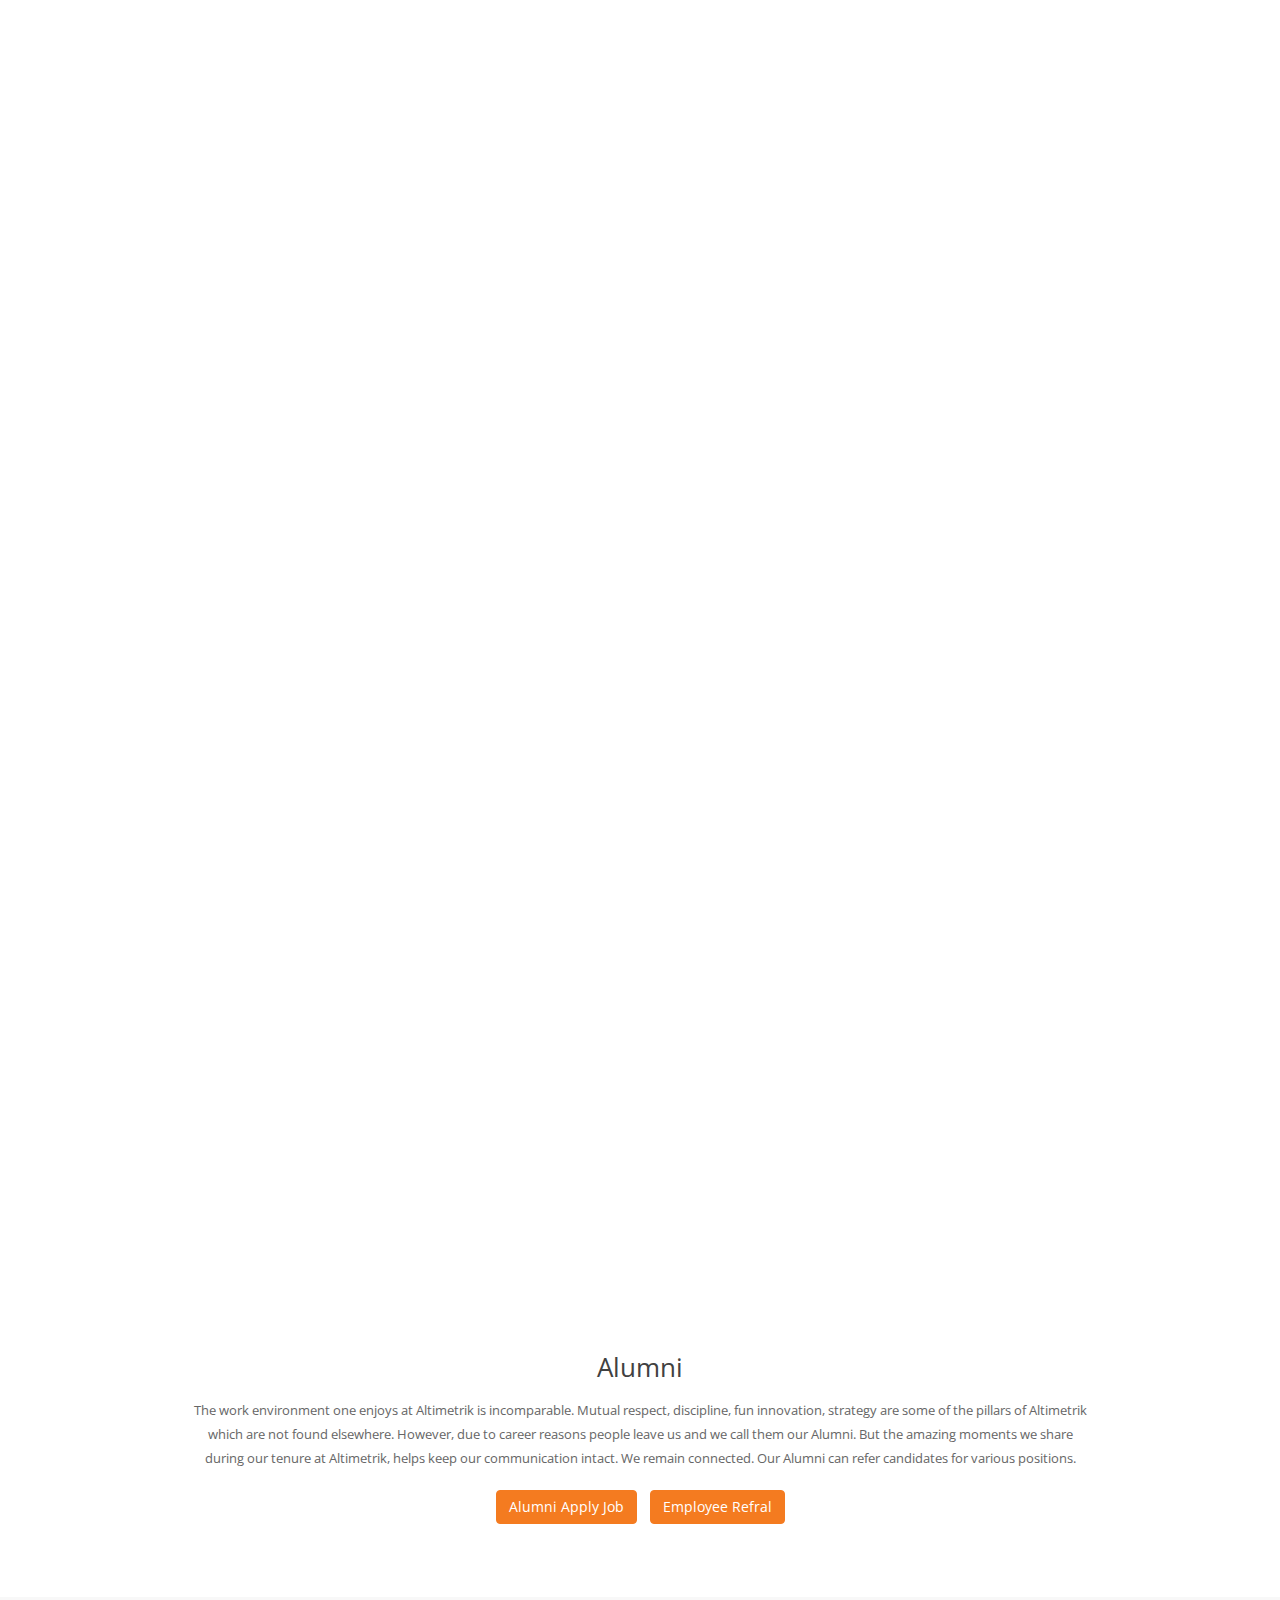
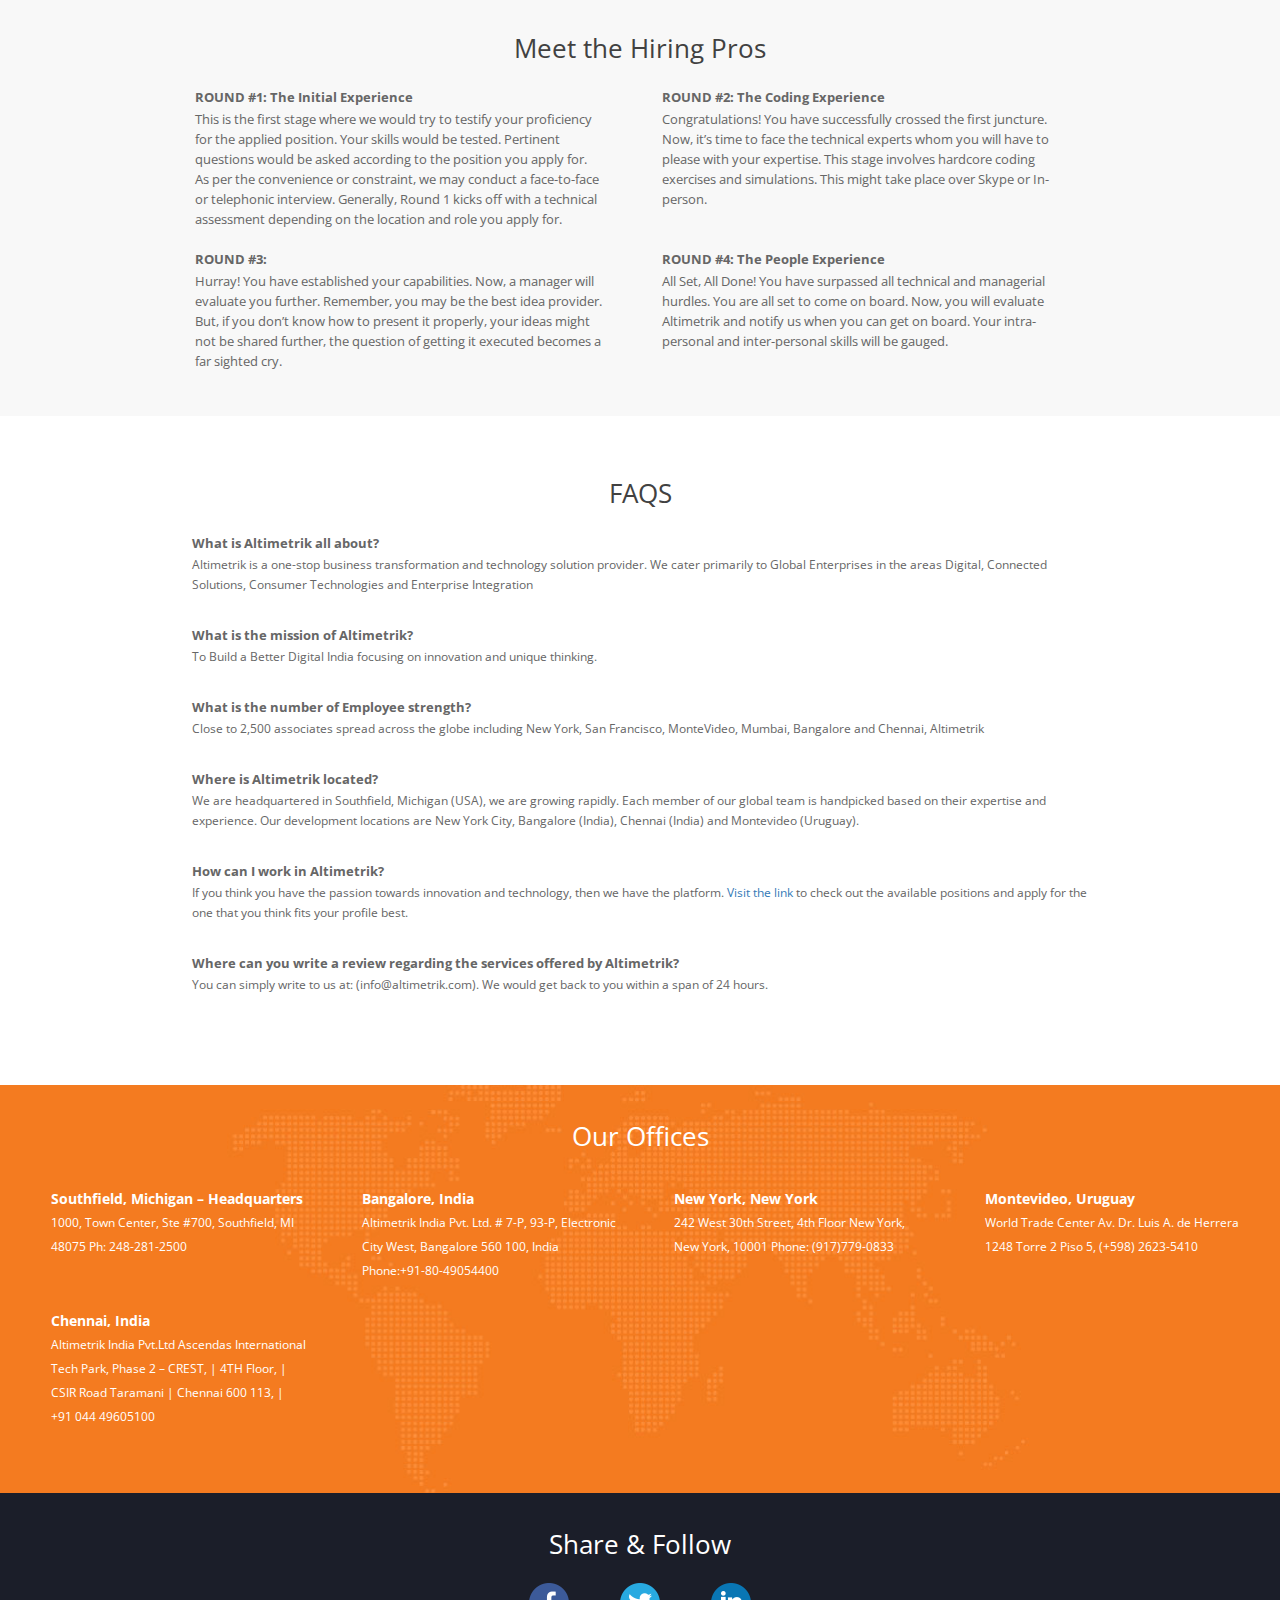
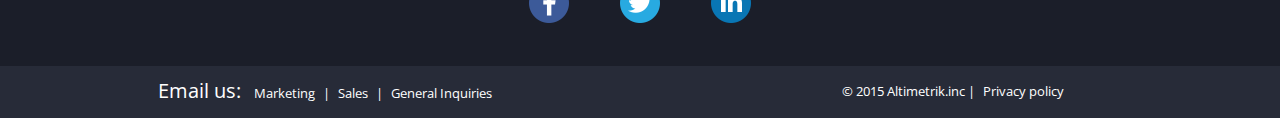
<file: jobs.html>
<!DOCTYPE html>
<html lang="en">
  <head>
    <meta charset="utf-8">
    <meta http-equiv="X-UA-Compatible" content="IE=edge">
    <meta name="viewport" content="width=device-width, initial-scale=1">
    <title>Altimetrik</title>
    <link href='http://fonts.googleapis.com/css?family=Open+Sans:400,300italic,300,400italic,600,700,700italic,800,800italic,600italic' rel='stylesheet' type='text/css'>
    <link href="css/bootstrap.min.css" rel="stylesheet">
    <link href="css/style.css" rel="stylesheet">
    <!--[if lt IE 9]>
      <script src="https://oss.maxcdn.com/html5shiv/3.7.2/html5shiv.min.js"></script>
      <script src="https://oss.maxcdn.com/respond/1.4.2/respond.min.js"></script>
    <![endif]-->
  </head>
  <body class="loading" id="page-top" data-spy="scroll" data-target=".navbar-fixed-top">
  	<header class="jobspic" id="top">
    <nav class="navbar navbar-inverse navbar-fixed-top">
      <div class="container">
        <div class="navbar-header">
          <button type="button" class="navbar-toggle collapsed" data-toggle="collapse" data-target="#navbar" aria-expanded="false" aria-controls="navbar">
            <span class="sr-only">Toggle navigation</span>
            <span class="icon-bar"></span>
            <span class="icon-bar"></span>
            <span class="icon-bar"></span>
          </button>
          <a class="navbar-brand logo" href="index.html"></a>
        </div>
        <div id="navbar" class="collapse navbar-collapse">
          <ul class="nav navbar-nav">

            <li><a class="page-scroll" href="about.html#aboutus">Know Us Better</a></li>
            <li><a class="page-scroll" href="index.html">Life at Altimetrik </a></li>
            <li><a class="page-scroll active" href="#id_jobopening">Your Chance to Join Us</a></li>
          </ul>
        </div><!--/.nav-collapse -->
      </div>
    </nav>
    <div class="header_content"><h1>Transforming businesses. Touching lives.</h1>
    <a href="#id_jobopening" class="btn btn-default opening page-scroll">See current openings</a>
    </div>
    <div id="life" class="top"></div>
    </header>
    
    <section class="container work text-center">
    <div class="row">
    <h2>Work with Altimetrik</h2>
    <article>Want to work with a company that offers equal opportunity to all? Want to exercise your thinking muscles and work on fresh technologies? Want the freedom to execute your unique idea? Then Altimetrik is the place to be. Find out the various openings at Altimetrik below and apply for the same. 
</article>
    </div>
    </section>
    <section class="container current_opening" name="jobopening" id="id_jobopening" >
		<iframe src="http://recruiter.shine.com/csm/site/auth/?ref=www.altimetrik.co.in" id="shine_iframe" style="width: 100%; height: 2050px; border: none;"></iframe>
	</section>
    <section class="container current_opening" style="display:none">
    <div class="row">
    <h2 class="text-center1">Current openings</h2>
    
	<div class="form-box">
    <form class="form-inline">
    <div class="col-lg-3 col-md-4 col-sm-4 col-xs-12">
  <div class="form-group">
    <label class="sr-only" for="exampleInputEmail3">Keywords</label>
    <input type="Keywords" class="form-control" id="Keywords" placeholder="Keywords">
  </div>
  </div>
  <div class="col-lg-3 col-md-4 col-sm-4 col-xs-12">
  <div class="form-group">
    <label class="sr-only" for="Location">Type desired Job Location</label>
    <input type="Location" class="form-control" id="Location" placeholder="Type desired Job Location">
  </div>
  </div>
  <div class="col-lg-3 col-md-4 col-sm-4 col-xs-12">
  <div class="form-group">
    <label class="sr-only" for="Experience">- Select Experience -</label>
    <input type="Experience" class="form-control" id="Experience" placeholder="- Select Experience -">
    <span class="caret"></span>
  </div>
  </div>
  <div class="col-lg-3 col-md-4 col-sm-4 col-xs-12">
  <button type="submit" class="btn btn-default search">Search</button>
  </div>
	</form>
	</div>
    
	<div class="col-lg-10 col-md-10 col-sm-9 col-xs-12 mg_top3">
	<h3><a href="#">Systems Engineering Senior</a></h3>
   <b>CBSI India Pvt Ltd.</b>
   <strong><strong class="exp"></strong>3-5 yrs <strong class="location"></strong>Bangalore</strong>
   <p>As a Linux/AIX Engineer, you will be responsible for delivering fully engineered *NIX environments to meet the hosting requirements for a variety of applications. Key responsibilities: Meeting with IT...</p>
   <span>Skills :  AIX security  |  Linux</span>
   </div>
   <div class="col-lg-2 col-md-2 col-sm-3 col-xs-12 text-center col1 mg_top3 mg_top4">
   <a href="#" class="btn btn-default apply">Apply</a>
   Posted 5 days ago
   </div>
   <div class="divider"></div>
   
   <div class="col-lg-10 col-md-10 col-sm-9 col-xs-12 mg_top3">
	<h3><a href="#">Systems Engineering Senior</a></h3>
   <b>CBSI India Pvt Ltd.</b>
   <strong><strong class="exp"></strong>3-5 yrs <strong class="location"></strong>Bangalore</strong>
   <p>As a Linux/AIX Engineer, you will be responsible for delivering fully engineered *NIX environments to meet the hosting requirements for a variety of applications. Key responsibilities: Meeting with IT...</p>
   <span>Skills :  AIX security  |  Linux</span>
   </div>
   <div class="col-lg-2 col-md-2 col-sm-3 col-xs-12 text-center col1 mg_top3 mg_top4">
   <a href="#" class="btn btn-default apply">Apply</a>
   Posted 5 days ago
   </div>
   <div class="divider"></div>
   
   <div class="col-lg-10 col-md-10 col-sm-9 col-xs-12 mg_top3">
	<h3><a href="#">Systems Engineering Senior</a></h3>
   <b>CBSI India Pvt Ltd.</b>
   <strong><strong class="exp"></strong>3-5 yrs <strong class="location"></strong>Bangalore</strong>
   <p>As a Linux/AIX Engineer, you will be responsible for delivering fully engineered *NIX environments to meet the hosting requirements for a variety of applications. Key responsibilities: Meeting with IT...</p>
   <span>Skills :  AIX security  |  Linux</span>
   </div>
   <div class="col-lg-2 col-md-2 col-sm-3 col-xs-12 text-center col1 mg_top3 mg_top4">
   <a href="#" class="btn btn-default apply">Apply</a>
   Posted 5 days ago
   </div>
   <div class="divider"></div>
   
   <div class="col-lg-10 col-md-10 col-sm-9 col-xs-12 mg_top3">
	<h3><a href="#">Systems Engineering Senior</a></h3>
   <b>CBSI India Pvt Ltd.</b>
   <strong><strong class="exp"></strong>3-5 yrs <strong class="location"></strong>Bangalore</strong>
   <p>As a Linux/AIX Engineer, you will be responsible for delivering fully engineered *NIX environments to meet the hosting requirements for a variety of applications. Key responsibilities: Meeting with IT...</p>
   <span>Skills :  AIX security  |  Linux</span>
   </div>
   <div class="col-lg-2 col-md-2 col-sm-3 col-xs-12 text-center col1 mg_top3 mg_top4">
   <a href="#" class="btn btn-default apply">Apply</a>
   Posted 5 days ago
   </div>
   <div class="divider"></div>
   
   <div class="col-lg-10 col-md-10 col-sm-9 col-xs-12 mg_top3">
	<h3><a href="#">Systems Engineering Senior</a></h3>
   <b>CBSI India Pvt Ltd.</b>
   <strong><strong class="exp"></strong>3-5 yrs <strong class="location"></strong>Bangalore</strong>
   <p>As a Linux/AIX Engineer, you will be responsible for delivering fully engineered *NIX environments to meet the hosting requirements for a variety of applications. Key responsibilities: Meeting with IT...</p>
   <span>Skills :  AIX security  |  Linux</span>
   </div>
   <div class="col-lg-2 col-md-2 col-sm-3 col-xs-12 text-center col1 mg_top3 mg_top4">
   <a href="#" class="btn btn-default apply">Apply</a>
   Posted 5 days ago
   </div>
   <div class="divider"></div>
   
   <div class="col-lg-10 col-md-10 col-sm-9 col-xs-12 mg_top3">
	<h3><a href="#">Systems Engineering Senior</a></h3>
   <b>CBSI India Pvt Ltd.</b>
   <strong><strong class="exp"></strong>3-5 yrs <strong class="location"></strong>Bangalore</strong>
   <p>As a Linux/AIX Engineer, you will be responsible for delivering fully engineered *NIX environments to meet the hosting requirements for a variety of applications. Key responsibilities: Meeting with IT...</p>
   <span>Skills :  AIX security  |  Linux</span>
   </div>
   <div class="col-lg-2 col-md-2 col-sm-3 col-xs-12 text-center col1 mg_top3 mg_top4">
   <a href="#" class="btn btn-default apply">Apply</a>
   Posted 5 days ago
   </div>
   <div class="divider"></div>
    
    
    </div>
    </section>
    
    <section class="container work text-center">
    <div class="row">
    <h2>Alumni</h2>
    <article>The work environment one enjoys at Altimetrik is incomparable. Mutual respect, discipline, fun innovation, strategy are some of the pillars of Altimetrik which are not found elsewhere. However, due to career reasons people leave us and we call them our Alumni. But the amazing moments we share during our tenure at Altimetrik, helps keep our communication intact. We remain connected. Our Alumni can refer candidates for various positions.
	<br/>
	<a class="btn btn-default apply Alumnibutton" target="_blank" href="http://lmsonline.co.in/landing/altimetrikalumni/">Alumni Apply Job</a>
	<a class="btn btn-default apply Alumnibutton" target="_blank" href="http://lmsonline.co.in/landing/altimetrikreferral/">Employee Refral</a>
	</article>
    </div>
    </section>
	
    <section class="container meet text-center">
    <div class="row">
    <h3 class="mg_top mg_top2">Meet the Hiring Pros</h3>
    <ul>
    <li><strong>ROUND #1: The Initial Experience</strong>This is the first stage where we would try to testify your proficiency for the applied position. Your skills would be tested. Pertinent questions would be asked according to the position you apply for. As per the convenience or constraint, we may conduct a face-to-face or telephonic interview. Generally, Round 1 kicks off with a technical assessment depending on the location and role you apply for. </li>
    <li><strong>ROUND #2: The Coding Experience</strong>Congratulations! You have successfully crossed the first juncture. Now, it’s time to face the technical experts whom you will have to please with your expertise. This stage involves hardcore coding exercises and simulations. This might take place over Skype or In-person. </li>
    <li><strong>ROUND #3: </strong>Hurray! You have established your capabilities. Now, a manager will evaluate you further. Remember, you may be the best idea provider. But, if you don’t know how to present it properly, your ideas might not be shared further, the question of getting it executed becomes a far sighted cry. </li>
    <li><strong>ROUND #4: The People Experience</strong>All Set, All Done! You have surpassed all technical and managerial hurdles. You are all set to come on board. Now, you will evaluate Altimetrik and notify us when you can get on board. Your intra-personal and inter-personal skills will be gauged. </li>
    </ul>
    </div>
    </section>
        
    <section class="container faq text-center">
    <div class="row">
    <h2>FAQS</h2>
    <ul>
    <li><strong>What is Altimetrik all about? </strong>Altimetrik is a one-stop business transformation and technology solution provider. We cater primarily to Global Enterprises in the areas Digital, Connected Solutions, Consumer Technologies and Enterprise Integration </li>
    <li><strong>What is the mission of Altimetrik? </strong>To Build a Better Digital India focusing on innovation and unique thinking. </li>
    <li><strong>What is the number of Employee strength? </strong>Close to 2,500 associates spread across the globe including New York, San Francisco, MonteVideo, Mumbai, Bangalore and Chennai, Altimetrik</li>
    <li><strong>Where is Altimetrik located? </strong>We are headquartered in Southfield, Michigan (USA), we are growing rapidly. Each member of our global team is handpicked based on their expertise and experience. Our development locations are New York City, Bangalore (India), Chennai (India) and Montevideo (Uruguay).</li>
    <li><strong>How can I work in Altimetrik? </strong>If you think you have the passion towards innovation and technology, then we have the platform. <a class="page-scroll" href="#id_jobopening">Visit the link</a> to check out the available positions and apply for the one that you think fits your profile best.</li>
    <li><strong>Where can you write a review regarding the services offered by Altimetrik?</strong>You can simply write to us at: (info@altimetrik.com). We would get back to you within a span of      24 hours. </li>
    </ul>
    </div>
    </section>    
    
    <section class="container office text-center nomg">
    <div class="row">
    <div class="office_location text-center nomg">
    <h3>Our Offices</h3>
    <div class="address_box">
    <address><strong>Southfield, Michigan – Headquarters</strong> 
1000, Town Center, Ste #700, Southfield, MI 48075 Ph: 248-281-2500 </address>
<address><strong>Bangalore, India </strong> 
Altimetrik India Pvt. Ltd. # 7-P, 93-P, Electronic City West, Bangalore 560 100, India Phone:+91-80-49054400 </address>
<address><strong>New York, New York </strong> 
242 West 30th Street, 4th Floor New York, New York, 10001 Phone: (917)779-0833 </address>
<address><strong>Montevideo, Uruguay</strong>
World Trade Center Av. Dr. Luis A. de Herrera 1248 Torre 2 Piso 5, (+598) 2623-5410</address>
<div class="clearfix"></div>
<address><strong>Chennai, India</strong>
Altimetrik India Pvt.Ltd Ascendas International Tech Park, Phase 2 – CREST, | 4TH Floor, | CSIR Road Taramani | Chennai 600 113, | +91 044 49605100 </address>
</div>
    </div>
        

    </div>
    </section>
    
    <section class="container social text-center">
    <div class="row">
    <h3 class="mg_top">Share & Follow</h3>
	<a href="https://www.facebook.com/pages/Altimetrik/457127814375081" class="facebook"></a><a href="https://twitter.com/Altimetrik" class="twitter"></a><a href="https://www.linkedin.com/company/altimetrik?trk=tyah" class="linkedin"></a>   
    </div>
    </section>
    
    <section class="container footer text-center">
    <div class="row">
    <ul>
    <li><a class="fsize" href="javascript:void 0">Email us:</a> <a href="mailto:marketing@altimetrik.com">Marketing</a> | <a href="mailto:sales@altimetrik.com">Sales</a> | <a href="mailto:info@altimetrik.com">General Inquiries</a></li>
    <li>© 2015 Altimetrik.inc   |   <a href="#">Privacy policy</a></li>
    </ul>  
    </div>
    </section>
    
    <div class="page-top"><a class="page-scroll" href="#top"></a></div>
  <script src="https://ajax.googleapis.com/ajax/libs/jquery/1.11.2/jquery.min.js"></script>
    <script src="js/bootstrap.min.js"></script>
    <script src="js/scrolling-nav.js"></script>
    <script src="js/jquery.easing.min.js"></script>
    <script src="js/jquery.flexslider.js"></script>
   	<script type="text/javascript">
    (function() {
 
  // store the slider in a local variable
  var $window = $(window),
      flexslider;
 
  // tiny helper function to add breakpoints
  function getGridSize() {
    return (window.innerWidth < 480) ? 1 :
			(window.innerWidth < 600) ? 2 :
           (window.innerWidth < 900) ? 3 : 3;
  }
 
  
 /*
  $window.load(function() {
    $('.flexslider').flexslider({
      animation: "slide",
      animationLoop: false,
      itemWidth: 320,
      itemMargin: 0,
         minItems: getGridSize(), // use function to pull in initial value
      maxItems: getGridSize(), // use function to pull in initial value
	   start: function(slider){	   
		flexslider = slider;
	  }
 });
	
	
	 function getGridSize2() {
    return (window.innerWidth < 480) ? 1 :
			(window.innerWidth < 600) ? 1 :
           (window.innerWidth < 900) ? 1 : 1;
  }
 
	
	 $('.flexslider2').flexslider({
      animation: "slide",
      animationLoop: false,
      minItems: getGridSize2(), // use function to pull in initial value
      maxItems: getGridSize2(), // use function to pull in initial value
	  start: function(slider){           
            flexslider = slider;
          }
    });
	
  $window.resize(function() {
    var gridSize = getGridSize(); 
    flexslider.vars.minItems = gridSize;
    flexslider.vars.maxItems = gridSize;
  });
  
  });
 
  // check grid size on resize event
*/  
}());

$(document).ready(function(){
  $(window).load(function(){
    // Remove the # from the hash, as different browsers may or may not include it
    var hash = location.hash.replace('#','');
    if(hash != ''){
       // Clear the hash in the URL
       // location.hash = '';   // delete front "//" if you want to change the address bar
        $('html, body').animate({ scrollTop: $('#'+hash).offset().top-100}, 1000);
       }
   });
});
  </script>

  </body>
</html>
</file>
<file: css/style.css>
@charset "utf-8";
/* home page css */
body { position:relative;}
.logo { width:147px; height:46px; background:url(../images/sprite.png) no-repeat 0 0; display:block; margin:10px;}
.navbar-nav { margin:0; float:right; text-transform:uppercase; font-weight:700;}
.navbar-inverse .navbar-nav > li > a { color:#fff; line-height:36px; margin:1px 0 0 0;}
.navbar-inverse .navbar-nav > li > a:hover { color:#ffab50;}
.navbar-inverse .navbar-nav > li > a.active { color:#ffab50;}
header { background:url(../images/header-pic.jpg) no-repeat 0 0; background-size:cover; overflow:hidden; position:relative;}
header.jobspic { background:url(../images/header-pic1.jpg) no-repeat 0 0;}
header .top { position:absolute; bottom:0;}
.header_content { margin:27% auto 0 auto; padding:0 0 10% 0; overflow:hidden; display:block; clear:both; text-align:center;}
.header_content h1{ margin:0 auto; padding:0; display:block; font-size:40px; font-weight:700; color:#fff; text-shadow:1px 1px 3px #888; line-height:60px;}
h2{ margin:0 auto; padding:0; display:block; font-size:26px; font-weight:400; color:#414141; line-height:26px;}
h3{ margin:0 auto; padding:0; display:block; font-size:26px; font-weight:400; color:#414141; line-height:26px;}
.opening { padding:10px 20px; font-size:18px; margin:2% 0 0 0;}
.life { margin:0; padding:5% 0 0 0; display:table; width:100%; clear:both; overflow:hidden; background:url(../images/life-bg.jpg) no-repeat center top;}
.life article{ margin:2% 0 3% 0; padding:0; display:block; font-size:13px; font-weight:400; color:#666; line-height:24px;}
.life img{ display:inline-block; border:0; margin:0; padding:0;}
.life_img img { display:inline-block; max-width:215px; max-height:200px; }
.life_content { font-size:13px; font-weight:400; text-align:left; line-height:24px; background:#f8f8f8; min-height:270px; color:#666;}
.why { margin:5% 0 3% 0; padding:0 5%; display:block; font-size:13px; font-weight:400; color:#666; line-height:24px; background:#f8f8f8; width:auto;}
.why article,.people article{ margin:2% 0 3% 0; padding:0 10%; display:block; font-size:13px; font-weight:400; color:#666; line-height:24px;}
.why ul { list-style-type:none; clear:both; text-align:left; margin:0 1% 2% 1%;}
.why li { display:inline-block; width:16%; overflow:hidden; vertical-align:top; padding:1%; position:static;}
/*.why li:hover p{ display:block; background:#e8e8e8; width:100%; position:absolute; left:0; right:0; z-index:999; padding:2% 10%; text-align:left; font-size:13px; line-height:18px; cursor:pointer; }*/
.why li strong{ font-weight:700; margin:10px auto; display:list-item; text-align:center; font-size:13px; line-height:18px; overflow:hidden; cursor:pointer;}
.why p{ display:none;width:100%; }
.why li span { margin:0; padding:0; position:relative; cursor:pointer;}
.why li span:hover b{ width:20px; height:11px; background:url(../images/sprite.png) no-repeat -178px -55px; text-align:center; margin:0 auto; display:block;}
.why li figure{ margin:0 auto; padding:0; display:block;}
.why li figure.why1{ width:41px; height:47px; display:block; background:url(../images/sprite.png) no-repeat -165px 0;}
.why li figure.why2{ width:42px; height:47px; display:block; background:url(../images/sprite.png) no-repeat -222px 0;}
.why li figure.why3{ width:49px; height:47px; display:block; background:url(../images/sprite.png) no-repeat -273px 0;}
.why li figure.why4{ width:56px; height:47px; display:block; background:url(../images/sprite.png) no-repeat -332px 0;}
.why li figure.why5{ width:41px; height:47px; display:block; background:url(../images/sprite.png) no-repeat -398px 0;}
.why li figure.why6{ width:46px; height:47px; display:block; background:url(../images/sprite.png) no-repeat -446px 0;}
.mg_top { margin:3% 0 0 0;}
.no_pad_rt { padding-right:0 !important;}
.no_pad_lft { padding-left:0 !important;}
.woman { margin:5% 10% 0 10%; display:block; clear:both; width:auto;}
.woman span{ margin:2% 0 3% 0; padding:0; display:block; font-size:13px; font-weight:400; color:#666; line-height:24px;}
.woman span strong{ margin:2% 0 0 0; padding:0; display:block; font-size:13px; font-weight:400; color:#f47b20; line-height:24px;}
.woman span article{ margin:0; padding:0; display:block; font-size:13px; font-weight:400; font-style:italic; color:#666; line-height:24px;}
.woman_text { width:50%; float:left; display:inline;}
.woman_slider { width:40%; float:left; display:inline; margin:0 0 0 10%;}
.people { margin:5% auto 0 auto; display:table; width:100%; clear:both; background:#f7f7f8; z-index:-9999;}
.people ul { list-style-type:none; text-align:left; font-size:13px; line-height:24px; margin:3% auto;}
.people li { display:inline-block; width:40%; overflow:hidden; vertical-align:top; padding:0; margin:0 3% 2% 4%;}
.people li figure { float:left; display:table-cell; margin:0 15px 0 0;}
.people li figure img{ float:left; border-radius:100%;}
.people li p{ margin:0; padding:3%; display:table-cell; border:1px solid #ddd; background:#fff; position:relative; color:#666; border-radius:3px;}
.people li span{ margin:0; padding:0; display:block;}
.people li p b{ position:absolute; width:14px; height:14px; background:url(../images/sprite.png) no-repeat 0 -54px; top:20px; left:-14px;}
.events { margin:5% auto 0 auto; display:table; width:100%; clear:both; overflow:hidden;}
.events article{ margin:2% 0 3% 0; padding:0; display:block; font-size:13px; font-weight:400; color:#666; line-height:24px;}
.events .flexslider { margin: 0 auto 60px auto; position: relative; width:87%;}
.events .flex-viewport { max-height: 2000px; transition: all 1s ease 0s;}
.events .flexslider .slides::after { clear: both; content: " "; display: block; height: 0; line-height: 0; visibility: hidden;}
.events .slides, .slides > li, .flex-control-nav, .flex-direction-nav { list-style: outside none none; margin: 0; padding: 0;}
.events .flexslider .slides > li {display: none; font-size: 13px; color:#666;}
.events .flexslider .slides > li strong{ font-size: 14px; margin:10px 0 5px 0; display:block; color:#414141; }
.events .carousel li { margin-right: 0;}
.events .slides, .slides > li, .flex-control-nav, .flex-direction-nav { list-style: outside none none; margin: 0; padding: 0;}
.events .flexslider .slides img { display: block; width: 100%; height: auto; border-left:10px solid #fff; border-right:10px solid #fff;}
.events .flex-control-nav { bottom: -40px; position: absolute; text-align: center; width: 100%;}
.events .slides, .slides > li, .flex-control-nav, .flex-direction-nav { list-style: outside none none; margin: 0; padding: 0;}
.events .flex-control-nav li { display: inline-block; margin: 0 6px;}
.events .flex-control-paging li a { background: #dedede; border-radius: 20px; cursor: pointer; display: block; height: 14px; text-indent: -9999px; width: 14px;}
.events .flex-control-paging li a.flex-active { background: #fff; border: 2px solid #f47b20; cursor: default; width: 16px; height: 16px;	display:block;}
.events .flex-direction-nav {display:none;}
.pd_btm { padding-bottom:40px;}
.office { margin:3% auto 0 auto; display:block; width:auto; clear:both;}
.office .office_container { list-style-type:none; text-align:left; padding:0; margin:3% auto 0 auto; display:block; width:100%; max-width:1170px;}
.office .office_container .office_box1 { display:inline; text-align:left; vertical-align:top; width:50%; float:left;}
.office .office_container .office_box1 img{ display:inline; float:left;}
.office .office_container .office_box2 { display:inline; text-align:left; vertical-align:top; width:25%; float:left;}
.office .office_container .office_box2 img{ display:inline; float:left;}
.office .office_container .office_box3 { display:inline; text-align:left; vertical-align:top; width:25%; float:left;}
.office .office_container .office_box3 img{ display:inline; float:left;}
.office_location { background:url(../images/office-bg.jpg) #f47b20 center top; padding:3% 0; background-size:cover; clear:both; margin:5% 0 0 0; display:inline-block;}
.office_location h3{ color:#fff;}
.office_location .address_box { list-style-type:none; text-align:left; padding:0; margin:3% auto 0 auto; }
.office_location .address_box address { display:inline-block; vertical-align:top; width:20%; margin:0 0 2% 4%; font-size:12px; line-height:24px; color:#fff;}
.office_location .address_box address strong { font-weight:700; display:block; font-size:14px;}
.btm { bottom:0;}
.btm1 { bottom:-50px;}
.social { margin:0 auto; width:100%; clear:both; background:#1b1e29; }
.social h3{ color:#fff;}
.social a{ margin:2% 2% 3% 2%; display:inline-block; width:40px; height:40px;}
.social a.facebook{ background:url(../images/sprite.png) no-repeat -29px -54px;}
.social a.twitter{ background:url(../images/sprite.png) no-repeat -80px -55px;}
.social a.linkedin{ background:url(../images/sprite.png) no-repeat -131px -55px;}
.footer { margin:0 auto; width:100%; clear:both; background:#272b38; }
.footer ul { list-style-type:none; padding:0; margin:1% auto; font-size:13px; line-height:24px; color:#fff;}
.footer li { display:inline-block; vertical-align:top; width:49%;}
.footer li a{ color:#fff; text-decoration:none; margin:0 5px;}
.footer li a.fsize{ font-size:20px;}
.page-top { position:fixed; bottom:5px; right:5px; width:38px; height:38px; display:block; background:url(../images/sprite.png) no-repeat -236px -55px;}
.page-top a{ width:38px; height:38px; display:block;}

/* about page css */
.about { margin:5% auto 0 auto; display:block; width:auto; clear:both;}
.about article{ margin:2% 0 1% 0; padding:0 10%; display:block; font-size:13px; font-weight:400; color:#666; line-height:24px;}
.innovation { margin:5% 0 3% 0; display:block; font-size:13px; font-weight:400; color:#666; line-height:24px; background:#f8f8f8; width:auto;}
.innovation article{ margin:2% 0 3% 0; padding:0 10%; display:block; font-size:13px; font-weight:400; color:#666; line-height:24px;}
.leader { margin:5% auto 0 auto; display:table; width:100%; clear:both;}
.leader .flexslider2 .slides > li {display: none; overflow:hidden; vertical-align:top; padding:0; margin:0; font-size:13px; line-height:24px; }
.leader .flexslider2 .slides > li figure { display:block; margin:0 auto; width:70px; height:70px; clear:both;}
.leader .flexslider2 .slides > li figure img{ text-align:center; display:block; border-radius:100%;}
.leader .flexslider2 .slides > li p{ margin:3% 25% 0 25%; padding:2%; display:block; border:1px solid #ddd; background:#f7f7f8; position:relative; color:#666; border-radius:3px; clear:both; z-index:-9999;}
.leader .flexslider2 .slides > li span{ margin:0; padding:0; display:block;}
.leader .flexslider2 .slides > li span strong{ margin:0; padding:0; display:block;}
.leader .flexslider2 .slides > li b{ width:22px; height:12px; background:url(../images/sprite.png) no-repeat -203px -57px; display:block; margin:-1px auto 10px auto; z-index:9999;}
.leader .flexslider2 { margin: 0 auto 60px auto; position: relative;}
.leader .flex-viewport { max-height: 2000px; transition: all 1s ease 0s;}
.leader .flexslider2 .slides::after { clear: both; content: " "; display: block; height: 0; line-height: 0; visibility: hidden;}
.leader .slides, .slides > li, .flex-control-nav, .flex-direction-nav { list-style: outside none none; margin: 0; padding: 0;}
.leader .carousel li { margin-right: 5px;}
.leader .slides, .slides > li, .flex-control-nav, .flex-direction-nav { list-style: outside none none; margin: 0; padding: 0;}
.leader .flexslider2 .slides img { display: block; width: 100%; height: auto; border-left:10px solid #fff; border-right:10px solid #fff;}
.leader .flex-control-nav { bottom: -20px; position: absolute; text-align: center; width: 100%;}
.leader .slides, .slides > li, .flex-control-nav, .flex-direction-nav { list-style: outside none none; margin: 0; padding: 0;}
.leader .flex-control-nav li { display: inline-block; margin: 0 5px;}
.leader .flex-control-paging li a { background: #dedede; border-radius: 20px; cursor: pointer; display: block; height: 14px; text-indent: -9999px; width: 14px;}
.leader .flex-control-paging li a.flex-active { background: #fff; border: 2px solid #f47b20; cursor: default; width: 16px; height: 16px;	display:block;}
.leader .flex-direction-nav {display:none;}

.news { margin:1% auto 0 auto; display:table; width:100%; clear:both; overflow:hidden;}
.news article{ margin:2% 0 3% 0; padding:0; display:block; font-size:13px; font-weight:400; color:#666; line-height:24px;}
.news .flexslider { margin: 30px auto 60px auto; position: relative; width:87%;}
.news .flex-viewport { max-height: 2000px; transition: all 1s ease 0s; }
.news .flexslider .slides::after { clear: both; content: " "; display: block; height: 0; line-height: 0; visibility: hidden;}
.news .slides, .slides > li, .flex-control-nav, .flex-direction-nav { list-style: outside none none; margin: 0; padding: 0;}
.news .flexslider .slides > li {display: none; font-size: 13px; color:#666; text-align:left;}
.news .flexslider .slides > li strong{ font-size: 13px; font-weight:700; line-height:18px; margin:10px 0 5px 0; display:block; color:#3c7bbf; border-left:10px solid #fff; border-right:10px solid #fff;}
.news .flexslider .slides > li span{ font-size: 12px; margin:0 0 10px 0; display:block; color:#777; border-left:10px solid #fff; border-right:10px solid #fff;}
.news .flexslider .slides > li p{ font-size: 13px; margin:0 0 5px 0; display:block; color:#333; border-left:10px solid #fff; border-right:10px solid #fff;}
.news .carousel li { margin-right: 0;}
.news .slides, .slides > li, .flex-control-nav, .flex-direction-nav { list-style: outside none none; margin: 0; padding: 0;}
.news .flexslider .slides img { display: block; width: 100%; height: auto; border-left:10px solid #fff; border-right:10px solid #fff;}
.news .flex-control-nav { bottom: -40px; position: absolute; text-align: center; width: 100%;}
.news .slides, .slides > li, .flex-control-nav, .flex-direction-nav { list-style: outside none none; margin: 0; padding: 0;}
.news .flex-control-nav li { display: inline-block; margin: 0 5px;}
.news .flex-control-paging li a { background: #dedede; border-radius: 20px; cursor: pointer; display: block; height: 14px; text-indent: -9999px; width: 14px;}
.news .flex-control-paging li a.flex-active { background: #fff; border: 2px solid #f47b20; cursor: default; width: 16px; height: 16px;	display:block;}
.news .flex-direction-nav {display:none;}
.partners { margin:5% 0 0 0; display:block; font-size:13px; font-weight:400; color:#666; line-height:24px; background:#f8f8f8; width:auto; clear:both;}
.partners ul{ margin:2% auto 3% auto; padding:0 10%; display:block; list-style-type:none; width:90%;}
.partners li{ display:inline-block; width:24%;}
.nomg { margin:0 !important;}

/* jobs page css */
.work { margin:5% auto 0 auto; display:block; clear:both; width:70%;}
.work article{ margin:2% 0 1% 0; padding:0; display:block; font-size:13px; font-weight:400; color:#666; line-height:24px;}
.meet { margin:5% auto 3% auto; display:block; font-size:13px; font-weight:400; color:#666; line-height:24px; background:#f8f8f8; width:auto;}
.meet ul{ margin:2% auto; padding:0; display:block; font-size:13px; font-weight:400; color:#666; line-height:20px; list-style-type:none; width:74%; text-align:left;}
.meet li{ margin:0 3% 20px 3%; padding:0; display:inline-block; width:43%; vertical-align:top;}
.meet li strong{ margin:0 0 2px 0; display:block; font-size:13px;}
.faq { margin:5% auto 0 auto; display:block; width:70%; clear:both;}
.faq ul{ margin:3% auto 10% auto; padding:0; list-style-type:none; text-align:left;}
.faq li{ margin:0 0 30px 0; padding:0; display:block; font-size:12px; line-height:20px; color:#666;}
.faq li strong{ margin:0 0 2px 0; display:block; font-size:13px;}
.current_opening { margin:5% auto 0 auto; display:block; clear:both; width:70%; font-size:12px; line-height:17px; color:#717171;}
.current_opening h3 { margin:0; padding:0; font-size:15px; font-weight:600; color:#2a7fcc; display:block;}
.current_opening h3 a{ color:#2a7fcc; text-decoration:none;}
.current_opening b { font-weight:400; display:block; margin:0 0 10px 0;}
.current_opening strong { font-weight:400; display:inline-block;}
.current_opening strong strong.exp{ display:inline-block; width:20px; height:18px; background:url(../images/sprite.png) no-repeat -283px -55px; vertical-align:top; margin:0 10px 0 0;}
.current_opening strong strong.location{ display:inline-block; width:15px; height:21px; background:url(../images/sprite.png) no-repeat -307px -55px; vertical-align:top; margin:0 10px 0 30px;}
.current_opening p { display:block; margin:10px 0;}
.current_opening span { display:inline-block; margin:0 0 20px 0;}
.current_opening .apply { background:#fbaf18; clear:both; display:block; border:none; padding:6px; margin:10px auto 5px auto; color:#333; width:70%;}
.current_opening .divider { height:1px; border-bottom:1px solid #dfdfdf; clear:both; margin:0 1.5%;}
.current_opening .col1 { color:#999; font-size:11px;}
.current_opening .mg_top3 { margin-top:2%;}
.current_opening .form-box { text-align:center; margin:30px auto 0 auto; background:#e6e7e7; border-radius:5px; padding:10px; display:block; overflow:hidden;}
.current_opening .form-control { border-radius:0; font-size:12px; color:#999; height:29px; line-height:29px; width:100%; padding:0 10px;}
.current_opening .form-group select{ line-height:29px;}
.current_opening .form-group { width:100%; position:relative;}
.current_opening .form-group .caret{ position:absolute; right:10px; top:13px;}
.current_opening .form-group option{ margin:0; padding:0;}
.current_opening .search { background:#0e3447; border:none; padding:4px 27%;color:#fff; font-size:14px;}
.Alumnibutton {
    background: none repeat scroll 0 0 #f47b20;
    margin: 20px 5px 0;
}


@media screen and (max-width:980px) {
.life {margin: 0 5%; width:auto; overflow:auto;}
.life_img { text-align:center;}	
.life_content { min-height:inherit; padding-bottom:50px;}
.woman { margin:0 10%;}
}

@media screen and (max-width:768px) {
.life_content { margin:20px 0 0 0;}
}

@media screen and (max-width:767px) {
.navbar-nav { float:left;}
.item .team .team-content { margin:5px 0 25px 0;}
.navbar-inverse { opacity:10;}
}

@media screen and (max-width:640px) {
.header_content h1 { font-size:32px; line-height:40px;}
.why { margin:10% 0 0;}
.woman { margin:10% 3% 17% 3%;}
.why ul { padding:0;}
.why li { width:49%;}
.people { margin:10% auto 0 auto;}
.people ul { padding:0 2%;}
.people li { margin:3% 0 3% 0; width:96%;}
.office_location address { width:90% !important; margin:0 2% 1% 2%; text-align:center;}
.footer li { width:100%;}
.woman_text { width:100%; text-align:center;}
.woman_slider { width:100%; text-align:center; margin:0;}
.office .office_container .office_box1 { display:block; width:100%;}
.office .office_container .office_box1 img{ width:100%;}
.office .office_container .office_box2 { display:inline; width:50%;}
.office .office_container .office_box3 { display:inline; width:50%;}
.footer ul { font-size:12px;}
.footer li a.fsize { font-size:16px;}
.life_img img { max-width:100%; max-height:100%; margin:0 0 10px 0; padding:0;}
.why li span:hover b{ left:55px;}
.office_location .address_box address { margin:0 0 4% 4%;}
.life { margin:5% 5% 0 5%}
.life article {margin:2% 2% 3% 2%;}
.mg_top1 { margin-top:5%;}
.mg_top2 { margin-top:10%;}
.events { margin:5% 3% 0 3%; display:block; width:auto;}
.office_container { margin:3% 3% 0 3% !important; width:auto !important;}
h2{ margin:3% auto 0 auto;}
h3{ margin:3% auto 0 auto;}
.flexslider {width:100% !important;}
.events .flexslider .slides img { border-left:none; border-right:none;}
.leader .flexslider2 { margin: 5% auto 60px auto;}
.leader .flexslider2 .slides > li p{ margin:3% 3% 0 3%;}
.partners ul{ padding:0; width:100%;}
.partners li { width:100%; text-align:center; margin:20px 0 0 0;}
.innovation article{ margin:2% 0 10% 0;}
.about article{ margin:2% 0 5% 0;}
.partners ul{ padding:0 10% 10% 10%;}
.work { width:95%;}
.current_opening { width:95%;}
.meet ul { width:95%; margin:5% auto 2% auto}
.meet li { width:100%; margin:0 0 20px 0;}
.faq { width:95%;}
.current_opening .apply { width:25%; display:inline; margin:0 10px 0 0; padding:6px 20px;}
.current_opening .text-center { text-align:left;}
.current_opening .text-center1 { text-align:center;}
.current_opening .mg_top3 { margin:2% 0 0 0;}
.current_opening .mg_top4 { margin:0 0 6% 0;}
.current_opening .form-box { margin:30px auto 20px auto; padding:15px 0;}
}

@media screen and (max-width:320px) {
.life_img img { margin:0 0 10px -1px; width:300px; height:auto; text-align:center;}
}
</file>
